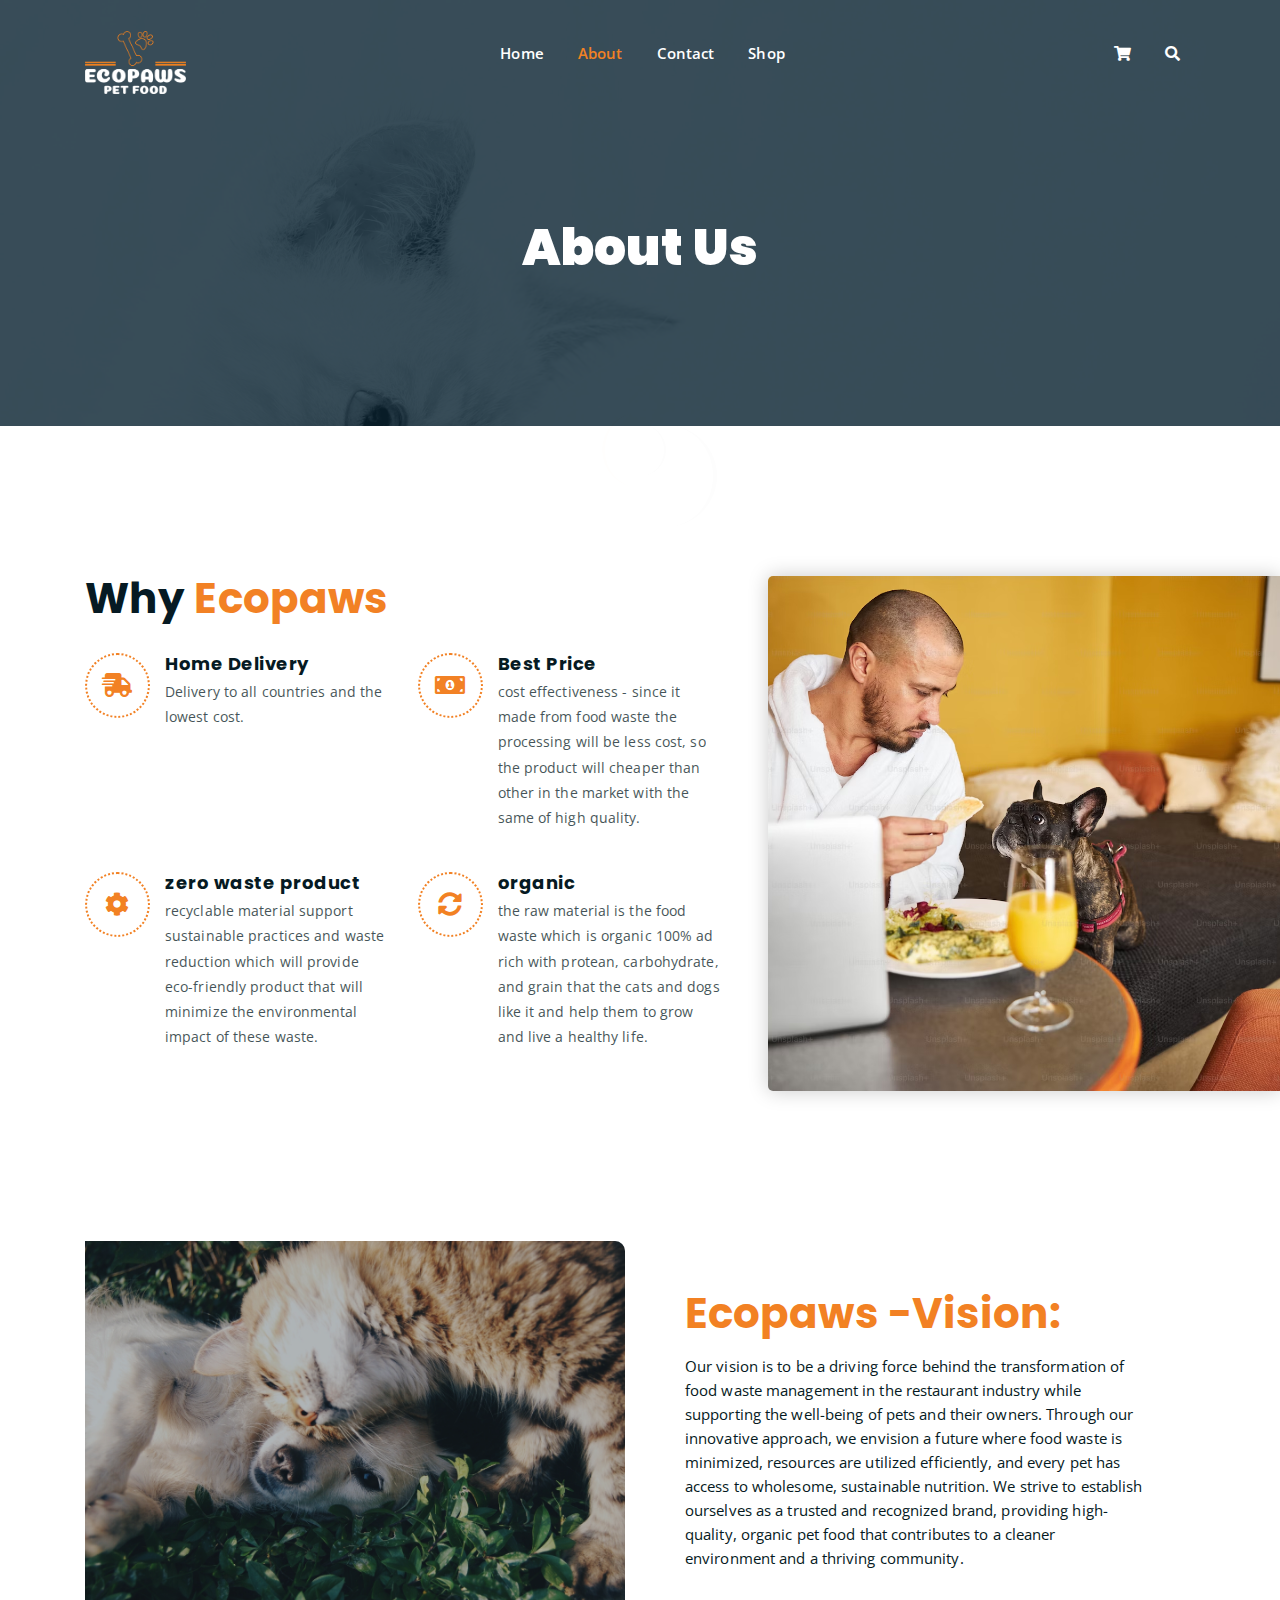
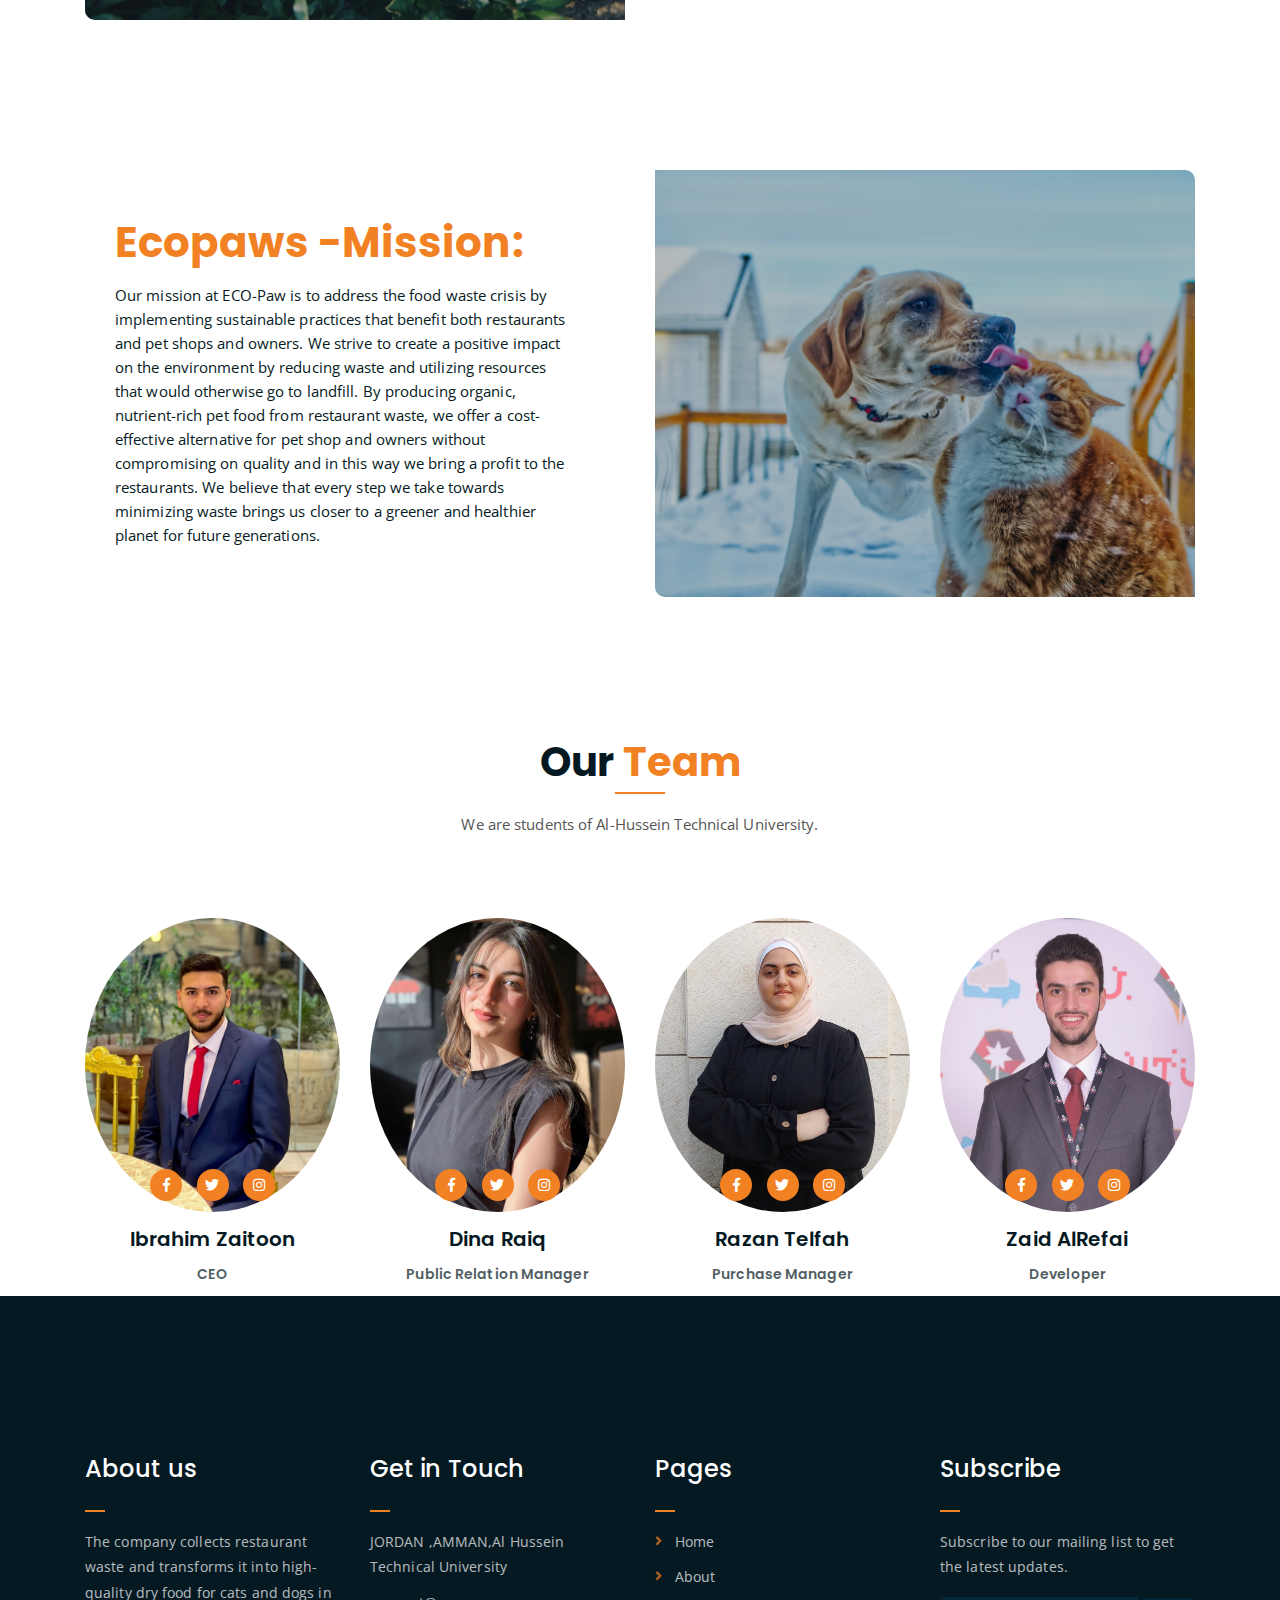
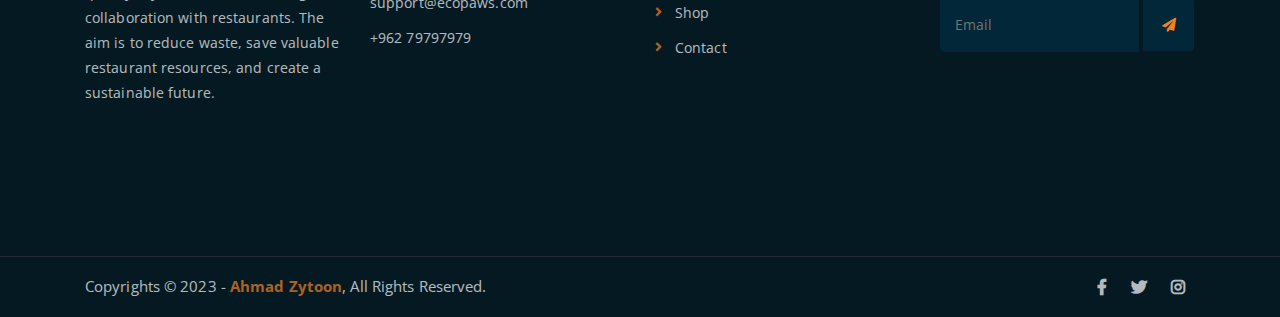
<file: about.html>
<!DOCTYPE html>
<html lang="en">
<head>
	<meta charset="UTF-8">
	<meta http-equiv="X-UA-Compatible" content="IE=edge">
	<meta name="viewport" content="width=device-width, initial-scale=1">
	 

	<!-- title -->
	<title>About</title>

	<!-- favicon -->
	<link rel="shortcut icon" type="image/png" href="assets/img/logo-no-background.png">
	<!-- google font -->
	<link href="https://fonts.googleapis.com/css?family=Open+Sans:300,400,700" rel="stylesheet">
	<link href="https://fonts.googleapis.com/css?family=Poppins:400,700&display=swap" rel="stylesheet">
	<!-- fontawesome -->
	<link rel="stylesheet" href="assets/css/all.min.css">
	<!-- bootstrap -->
	<link rel="stylesheet" href="assets/bootstrap/css/bootstrap.min.css">
	<!-- owl carousel -->
	<link rel="stylesheet" href="assets/css/owl.carousel.css">
	<!-- magnific popup -->
	<link rel="stylesheet" href="assets/css/magnific-popup.css">
	<!-- animate css -->
	<link rel="stylesheet" href="assets/css/animate.css">
	<!-- mean menu css -->
	<link rel="stylesheet" href="assets/css/meanmenu.min.css">
	<!-- main style -->
	<link rel="stylesheet" href="assets/css/main.css">
	<!-- responsive -->
	<link rel="stylesheet" href="assets/css/responsive.css">

</head>
<body>
		<!--PreLoader-->
    <div class="loader">
        <div class="loader-inner">
            <div class="circle"></div>
        </div>
    </div>
  <!--PreLoader Ends-->
	
	<!-- header -->
	<div class="top-header-area" id="sticker">
		<div class="container">
			<div class="row">
				<div class="col-lg-12 col-sm-12 text-center">
					<div class="main-menu-wrap">
						<!-- logo -->
						<div class="site-logo">
							<a href="index.html">
								<img src="assets/img/logo-no-background.png"  style="height: 63px;" alt="">
							</a>
						</div>
						<!-- logo -->

						<!-- menu start -->
						<nav class="main-menu">
							<ul>
								<li ><a href="index.html">Home</a>
								</li>
								<li class="current-list-item"><a href="about.html">About</a></li>
								
								
								<li><a href="contact.html">Contact</a></li>
								<li><a href="shop.html">Shop</a>
									<ul class="sub-menu">
										<li><a href="shop.html">Dry Cat food </a></li>
										<li><a href="shop.html">Dry Dog food </a></li>
								
									</ul>
								</li>
								<li>
									<div class="header-icons">
										<a class="shopping-cart" href="cart.html"><i class="fas fa-shopping-cart"></i></a>
										<a class="mobile-hide search-bar-icon" href="#"><i class="fas fa-search"></i></a>
									</div>
								</li>
							</ul>
						</nav>
						<a class="mobile-show search-bar-icon" href="#"><i class="fas fa-search"></i></a>
						<div class="mobile-menu"></div>
						<!-- menu end -->
					</div>
				</div>
			</div>
		</div>
	</div>
	<!-- end header -->
	
	<!-- search area -->
	<div class="search-area">
		<div class="container">
			<div class="row">
				<div class="col-lg-12">
					<span class="close-btn"><i class="fas fa-window-close"></i></span>
					<div class="search-bar">
						<div class="search-bar-tablecell">
							<h3>Search For:</h3>
							<input type="text" placeholder="Keywords">
							<button type="submit">Search <i class="fas fa-search"></i></button>
						</div>
					</div>
				</div>
			</div>
		</div>
	</div>
	<!-- end search area -->

	<!-- breadcrumb-section -->
	<div class="breadcrumb-section breadcrumb-bg2">
		<div class="container">
			<div class="row">
				<div class="col-lg-8 offset-lg-2 text-center">
					<div class="breadcrumb-text">
						<!-- <p>We sell dog and cat food made from recycled food</p> -->
						<h1>About Us</h1>
					</div>
				</div>
			</div>
		</div>
	</div>
	<!-- end breadcrumb section -->

	<!-- featured section -->
	<div class="feature-bg">
		<div class="container">
			<div class="row">
				<div class="col-lg-7">
					<div class="featured-text">
						<h2 class="pb-3">Why <span class="orange-text">Ecopaws</span></h2>
						<div class="row">
							<div class="col-lg-6 col-md-6 mb-4 mb-md-5">
								<div class="list-box d-flex">
									<div class="list-icon">
										<i class="fas fa-shipping-fast"></i>
									</div>
									<div class="content">
										<h3>Home Delivery</h3>
										<p>Delivery to all countries and the lowest cost.</p>
									</div>
								</div>
							</div>
							<div class="col-lg-6 col-md-6 mb-5 mb-md-5">
								<div class="list-box d-flex">
									<div class="list-icon">
										<i class="fas fa-money-bill-alt"></i>
									</div>
									<div class="content">
										<h3>Best Price</h3>
										<p> cost effectiveness - since it made from food waste the processing will be less cost, so the product will cheaper than other in the market with the same of high quality.</p>
									</div>
								</div>
							</div>
							<div class="col-lg-6 col-md-6 mb-5 mb-md-5">
								<div class="list-box d-flex">
									<div class="list-icon">
										<i class="fa fa-cog fa-spin fa-3x fa-fw"></i>
									</div>
									<div class="content">
										<h3>zero waste product</h3>
										<p>recyclable material support sustainable practices and waste reduction which will provide eco-friendly product that will minimize the environmental impact of these waste.</p>
									</div>
								</div>
							</div>
							<div class="col-lg-6 col-md-6">
								<div class="list-box d-flex">
									<div class="list-icon">
										<i class="fas fa-sync-alt"></i>
									</div>
									<div class="content">
										<h3>organic</h3>
										<p>the raw material is the food waste which is organic 100% ad rich with protean, carbohydrate, and grain that the cats and dogs like it and help them to grow and live a healthy life.</p>
									</div>
								</div>
							</div>
						</div>
					</div>
				</div>
			</div>
		</div>
	</div>
	<!-- end featured section -->

	<!-- advertisement section -->
	<div class="abt-section mb-150">
		<div class="container">
			<div class="row">
				<div class="col-lg-6 col-md-12">
					<div class="abt-bg">
					</div>
				</div>
				<div class="col-lg-6 col-md-12">
					<div class="abt-text">
						<!-- <p class="top-sub">Since Year 2022</p> -->
						<h2><span class="orange-text">Ecopaws -Vision:</span></h2>
						<p>Our vision is to be a driving force behind the transformation of food waste management in the restaurant industry while supporting the well-being of pets and their owners. Through our innovative approach, we envision a future where food waste is minimized, resources are utilized efficiently, and every pet has access to wholesome, sustainable nutrition. We strive to establish ourselves as a trusted and recognized brand, providing high-quality, organic pet food that contributes to a cleaner environment and a thriving community.</p>
						<!-- <p>Lorem ipsum dolor sit amet, consectetur adipisicing elit. Sapiente facilis illo repellat veritatis minus, et labore minima mollitia qui ducimus.</p> -->
			
					</div>
				</div>
			</div>
		</div>
	</div>
	<div class="abt-section mb-150">
		<div class="container">
			<div class="row">
				
				<div class="col-lg-6 col-md-12">
					<div class="abt-text">
						<h2><span class="orange-text">Ecopaws -Mission:</span></h2>
						<p>Our mission at ECO-Paw is to address the food waste crisis by implementing sustainable practices that benefit both restaurants and pet shops and owners. We strive to create a positive impact on the environment by reducing waste and utilizing resources that would otherwise go to landfill. By producing organic, nutrient-rich pet food from restaurant waste, we offer a cost-effective alternative for pet shop and owners without compromising on quality and in this way we bring a profit to the restaurants. We believe that every step we take towards minimizing waste brings us closer to a greener and healthier planet for future generations.</p>
			
					</div>
				</div>
        <div class="col-lg-6 col-md-12">
					<div class="abt-bg2">
					</div>
				</div>
			</div>
		</div>
	</div>
	<!-- end advertisement section -->


	<!-- team section -->
	<div class="mt-150">
		<div class="container">
			<div class="row">
				<div class="col-lg-8 offset-lg-2 text-center">
					<div class="section-title">
						<h3>Our <span class="orange-text">Team</span></h3>
						<p>We are students of Al-Hussein Technical University.</p>
					</div>
				</div>
			</div>
			<div class="row">
				<div class="col-lg-3 col-md-6">
					<div class="single-team-item">
						<div class="team-bg team-bg-1"></div>
						<h4>Ibrahim Zaitoon <span>CEO </span></h4>
						<ul class="social-link-team">
							<li><a href="#" target="_blank"><i class="fab fa-facebook-f"></i></a></li>
							<li><a href="#" target="_blank"><i class="fab fa-twitter"></i></a></li>
							<li><a href="#" target="_blank"><i class="fab fa-instagram"></i></a></li>
						</ul>
					</div>
				</div>
				<div class="col-lg-3 col-md-6">
					<div class="single-team-item">
						<div class="team-bg team-bg-2"></div>
						<h4>Dina Raiq <span>Public Relation Manager</span></h4>
						<ul class="social-link-team">
							<li><a href="#" target="_blank"><i class="fab fa-facebook-f"></i></a></li>
							<li><a href="#" target="_blank"><i class="fab fa-twitter"></i></a></li>
							<li><a href="#" target="_blank"><i class="fab fa-instagram"></i></a></li>
						</ul>
					</div>
				</div>
				<div class="col-lg-3 col-md-6 offset-md-3 offset-lg-0">
					<div class="single-team-item">
						<div class="team-bg team-bg-3"></div>
						<h4>Razan Telfah <span>Purchase Manager</span></h4>
						<ul class="social-link-team">
							<li><a href="#" target="_blank"><i class="fab fa-facebook-f"></i></a></li>
							<li><a href="#" target="_blank"><i class="fab fa-twitter"></i></a></li>
							<li><a href="#" target="_blank"><i class="fab fa-instagram"></i></a></li>
						</ul>
					</div>
				</div>
				<div class="col-lg-3 col-md-6 offset-md-3 offset-lg-0">
					<div class="single-team-item">
						<div class="team-bg team-bg-4"></div>
						<h4>Zaid AlRefai <span>Developer </span></h4>
						<ul class="social-link-team">
							<li><a href="#" target="_blank"><i class="fab fa-facebook-f"></i></a></li>
							<li><a href="#" target="_blank"><i class="fab fa-twitter"></i></a></li>
							<li><a href="#" target="_blank"><i class="fab fa-instagram"></i></a></li>
						</ul>
					</div>
				</div>
			</div>
		</div>
	</div>
	<!-- end team section -->





	<!-- footer -->
  <div class="footer-area">
		<div class="container">
			<div class="row">
				<div class="col-lg-3 col-md-6">
					<div class="footer-box about-widget">
						<h2 class="widget-title">About us</h2>
						<p>The company collects restaurant waste and transforms it into high-quality dry food for cats and dogs in collaboration with restaurants. The aim is to reduce waste, save valuable restaurant resources, and create a sustainable future.

            </p>
					</div>
				</div>
				<div class="col-lg-3 col-md-6">
					<div class="footer-box get-in-touch">
						<h2 class="widget-title">Get in Touch</h2>
						<ul>
							<li>JORDAN ,AMMAN,Al Hussein Technical University</li>
							<li>support@ecopaws.com</li>
							<li>+962 79797979</li>
						</ul>
					</div>
				</div>
				<div class="col-lg-3 col-md-6">
					<div class="footer-box pages">
						<h2 class="widget-title">Pages</h2>
						<ul>
							<li><a href="index.html">Home</a></li>
							<li><a href="about.html">About</a></li>
							<li><a href="services.html">Shop</a></li>
							<li><a href="contact.html">Contact</a></li>
						</ul>
					</div>
				</div>
				<div class="col-lg-3 col-md-6">
					<div class="footer-box subscribe">
						<h2 class="widget-title">Subscribe</h2>
						<p>Subscribe to our mailing list to get the latest updates.</p>
						<form action="index.html">
							<input type="email" placeholder="Email">
							<button type="submit"><i class="fas fa-paper-plane"></i></button>
						</form>
					</div>
				</div>
			</div>
		</div>
	</div>
	<!-- end footer -->
	
	<!-- copyright -->
	<div class="copyright">
		<div class="container">
			<div class="row">
				<div class="col-lg-6 col-md-12">
					<p>Copyrights &copy; 2023 - <a href="">Ahmad Zytoon</a>,  All Rights Reserved.
					</p>
				</div>
				<div class="col-lg-6 text-right col-md-12">
					<div class="social-icons">
						<ul>
							<li><a href="#" target="_blank"><i class="fab fa-facebook-f"></i></a></li>
							<li><a href="#" target="_blank"><i class="fab fa-twitter"></i></a></li>
							<li><a href="#" target="_blank"><i class="fab fa-instagram"></i></a></li>
						</ul>
					</div>
				</div>
			</div>
		</div>
	</div>
	<!-- end copyright -->
	
	<!-- jquery -->
	<script src="assets/js/jquery-1.11.3.min.js"></script>
	<!-- bootstrap -->
	<script src="assets/bootstrap/js/bootstrap.min.js"></script>
	<!-- count down -->
	<script src="assets/js/jquery.countdown.js"></script>
	<!-- isotope -->
	<script src="assets/js/jquery.isotope-3.0.6.min.js"></script>
	<!-- waypoints -->
	<script src="assets/js/waypoints.js"></script>
	<!-- owl carousel -->
	<script src="assets/js/owl.carousel.min.js"></script>
	<!-- magnific popup -->
	<script src="assets/js/jquery.magnific-popup.min.js"></script>
	<!-- mean menu -->
	<script src="assets/js/jquery.meanmenu.min.js"></script>
	<!-- sticker js -->
	<script src="assets/js/sticker.js"></script>
	<!-- main js -->
	<script src="assets/js/main.js"></script>

</body>
</html>
</file>
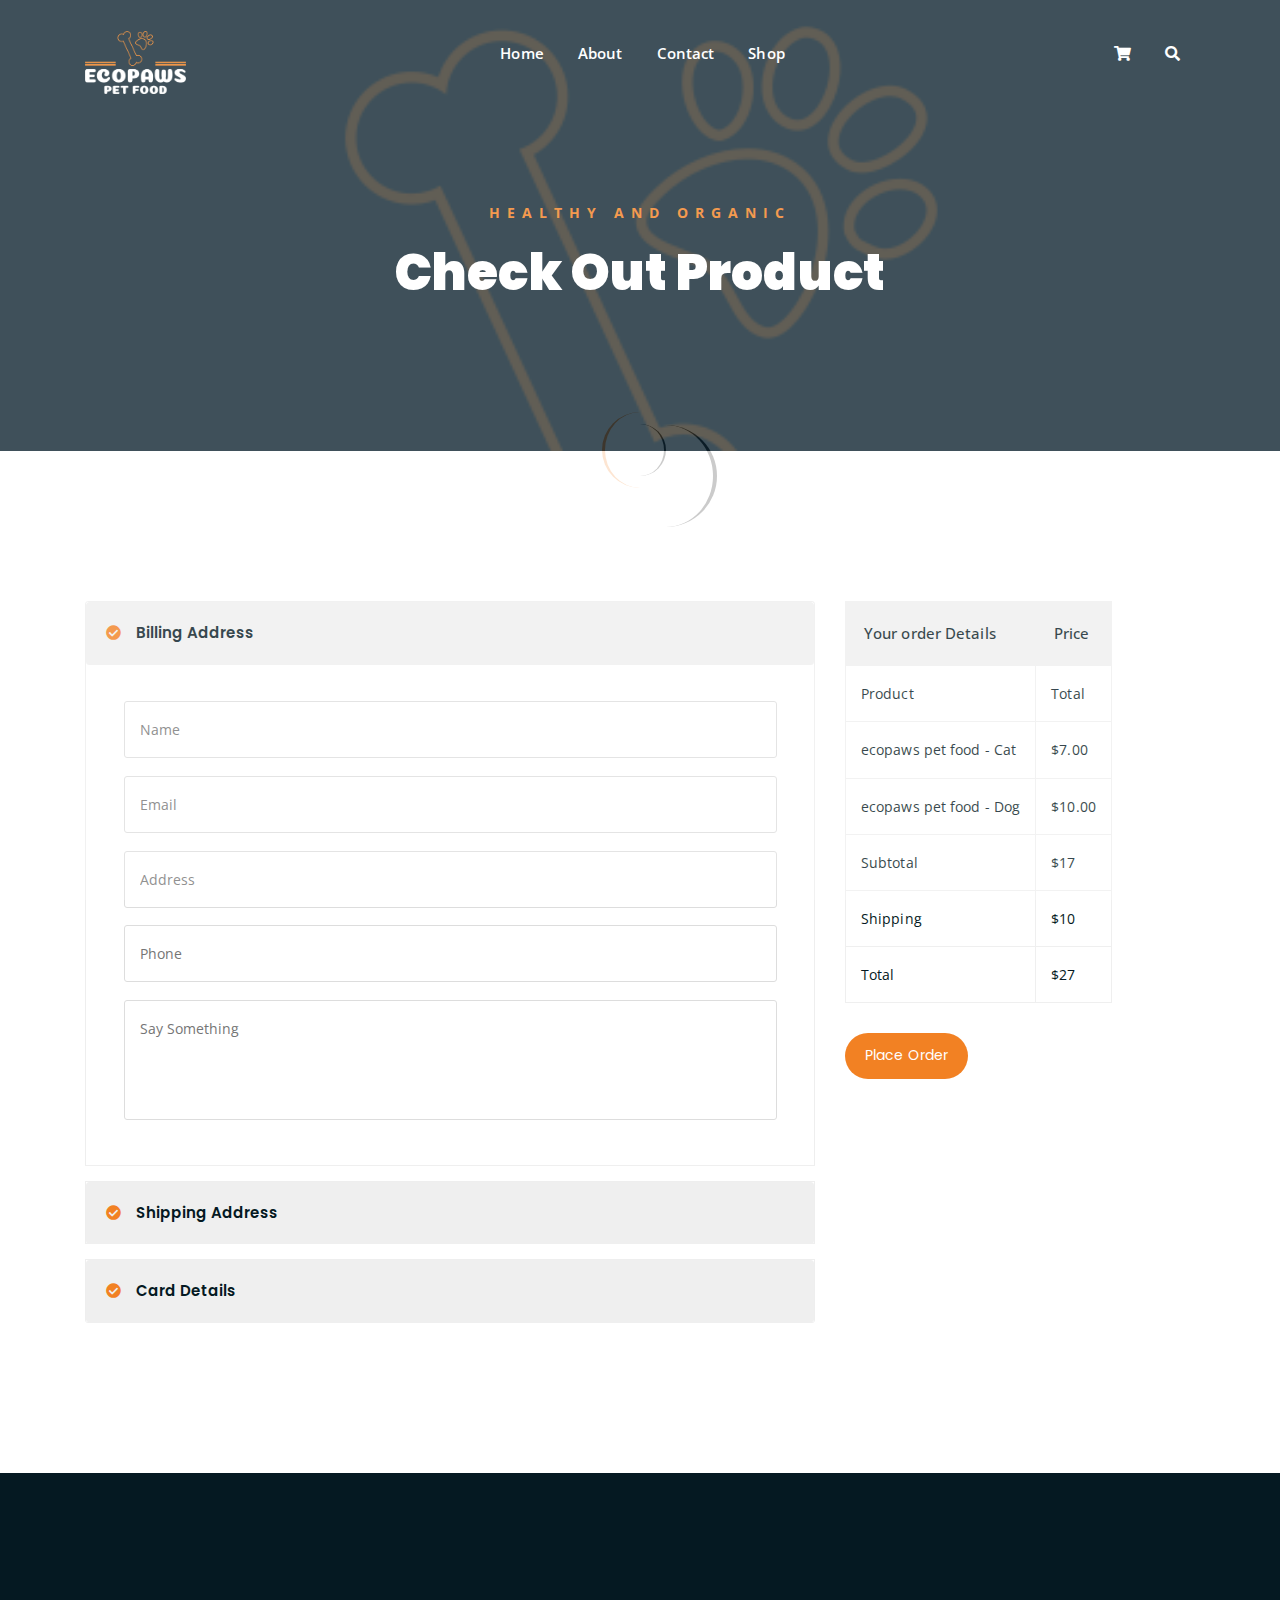
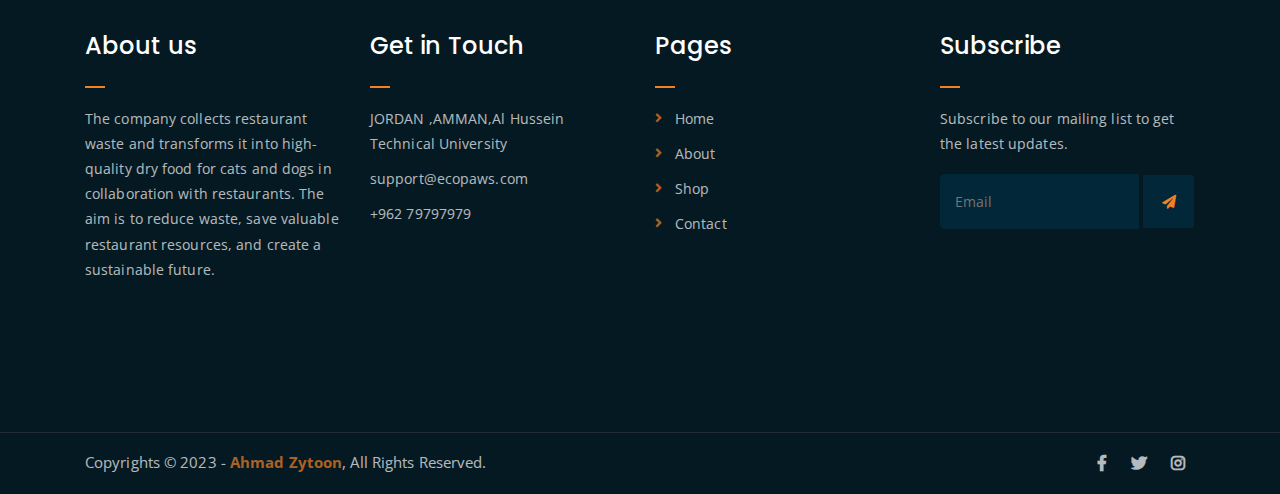
<file: checkout.html>
<!DOCTYPE html>
<html lang="en">
<head>
	<meta charset="UTF-8">
	<meta http-equiv="X-UA-Compatible" content="IE=edge">
	<meta name="viewport" content="width=device-width, initial-scale=1">
	 

	<!-- title -->
	<title>Check Out</title>

	<!-- favicon -->
	<link rel="shortcut icon" type="image/png" href="assets/img/favicon.png">
	<!-- google font -->
	<link href="https://fonts.googleapis.com/css?family=Open+Sans:300,400,700" rel="stylesheet">
	<link href="https://fonts.googleapis.com/css?family=Poppins:400,700&display=swap" rel="stylesheet">
	<!-- fontawesome -->
	<link rel="stylesheet" href="assets/css/all.min.css">
	<!-- bootstrap -->
	<link rel="stylesheet" href="assets/bootstrap/css/bootstrap.min.css">
	<!-- owl carousel -->
	<link rel="stylesheet" href="assets/css/owl.carousel.css">
	<!-- magnific popup -->
	<link rel="stylesheet" href="assets/css/magnific-popup.css">
	<!-- animate css -->
	<link rel="stylesheet" href="assets/css/animate.css">
	<!-- mean menu css -->
	<link rel="stylesheet" href="assets/css/meanmenu.min.css">
	<!-- main style -->
	<link rel="stylesheet" href="assets/css/main.css">
	<!-- responsive -->
	<link rel="stylesheet" href="assets/css/responsive.css">

</head>
<body>
	
	<!--PreLoader-->
    <div class="loader">
        <div class="loader-inner">
            <div class="circle"></div>
        </div>
    </div>
    <!--PreLoader Ends-->
	
	<!-- header -->
  <div class="top-header-area" id="sticker">
    <div class="container">
      <div class="row">
        <div class="col-lg-12 col-sm-12 text-center">
          <div class="main-menu-wrap">
            <!-- logo -->
            <div class="site-logo">
              <a href="index.html">
                <img src="assets/img/logo-no-background.png"  style="height: 63px;" alt="">
              </a>
            </div>
            <!-- logo -->
    
            <!-- menu start -->
            <nav class="main-menu">
              <ul>
                <li ><a href="index.html">Home</a>
                </li>
                <li><a href="about.html">About</a></li>
            
                
                <li><a href="contact.html">Contact</a></li>
                <li><a href="shop.html">Shop</a>
                  <ul class="sub-menu">
                    <li><a href="shop.html">Dry Cat food </a></li>
                    <li><a href="shop.html">Dry Dog food </a></li>
                    
                    <!-- <li><a href="checkout.html">Check Out</a></li>
                    <li><a href="single-product.html">Single Product</a></li>
                    <li><a href="cart.html">Cart</a></li> -->
                  </ul>
                </li>
                <li>
                  <div class="header-icons">
                    <a class="shopping-cart" href="cart.html"><i class="fas fa-shopping-cart"></i></a>
                    <a class="mobile-hide search-bar-icon" href="#"><i class="fas fa-search"></i></a>
                  </div>
                </li>
              </ul>
            </nav>
            <a class="mobile-show search-bar-icon" href="#"><i class="fas fa-search"></i></a>
            <div class="mobile-menu"></div>
            <!-- menu end -->
          </div>
        </div>
      </div>
    </div>
    </div>
	<!-- end header -->

	<!-- search area -->
	<div class="search-area">
		<div class="container">
			<div class="row">
				<div class="col-lg-12">
					<span class="close-btn"><i class="fas fa-window-close"></i></span>
					<div class="search-bar">
						<div class="search-bar-tablecell">
							<h3>Search For:</h3>
							<input type="text" placeholder="Keywords">
							<button type="submit">Search <i class="fas fa-search"></i></button>
						</div>
					</div>
				</div>
			</div>
		</div>
	</div>
	<!-- end search arewa -->
	
	<!-- breadcrumb-section -->
	<div class="breadcrumb-section breadcrumb-bg">
		<div class="container">
			<div class="row">
				<div class="col-lg-8 offset-lg-2 text-center">
					<div class="breadcrumb-text">
						<p>Healthy and organic</p>
						<h1>Check Out Product</h1>
					</div>
				</div>
			</div>
		</div>
	</div>
	<!-- end breadcrumb section -->

	<!-- check out section -->
	<div class="checkout-section mt-150 mb-150">
		<div class="container">
			<div class="row">
				<div class="col-lg-8">
					<div class="checkout-accordion-wrap">
						<div class="accordion" id="accordionExample">
						  <div class="card single-accordion">
						    <div class="card-header" id="headingOne">
						      <h5 class="mb-0">
						        <button class="btn btn-link" type="button" data-toggle="collapse" data-target="#collapseOne" aria-expanded="true" aria-controls="collapseOne">
						          Billing Address
						        </button>
						      </h5>
						    </div>

						    <div id="collapseOne" class="collapse show" aria-labelledby="headingOne" data-parent="#accordionExample">
						      <div class="card-body">
						        <div class="billing-address-form">
						        	<form action="index.html">
						        		<p><input type="text" placeholder="Name"></p>
						        		<p><input type="email" placeholder="Email"></p>
						        		<p><input type="text" placeholder="Address"></p>
						        		<p><input type="tel" placeholder="Phone"></p>
						        		<p><textarea name="bill" id="bill" cols="30" rows="10" placeholder="Say Something"></textarea></p>
						        	</form>
						        </div>
						      </div>
						    </div>
						  </div>
						  <div class="card single-accordion">
						    <div class="card-header" id="headingTwo">
						      <h5 class="mb-0">
						        <button class="btn btn-link collapsed" type="button" data-toggle="collapse" data-target="#collapseTwo" aria-expanded="false" aria-controls="collapseTwo">
						          Shipping Address
						        </button>
						      </h5>
						    </div>
						    <div id="collapseTwo" class="collapse" aria-labelledby="headingTwo" data-parent="#accordionExample">
						      <div class="card-body">
						        <div class="shipping-address-form">
						        	<p>Your shipping address form is here.</p>
						        </div>
						      </div>
						    </div>
						  </div>
						  <div class="card single-accordion">
						    <div class="card-header" id="headingThree">
						      <h5 class="mb-0">
						        <button class="btn btn-link collapsed" type="button" data-toggle="collapse" data-target="#collapseThree" aria-expanded="false" aria-controls="collapseThree">
						          Card Details
						        </button>
						      </h5>
						    </div>
						    <div id="collapseThree" class="collapse" aria-labelledby="headingThree" data-parent="#accordionExample">
						      <div class="card-body">
						        <div class="card-details">
						        	<p>Your card details goes here.</p>
						        </div>
						      </div>
						    </div>
						  </div>
						</div>

					</div>
				</div>

				<div class="col-lg-4">
					<div class="order-details-wrap">
						<table class="order-details">
							<thead>
								<tr>
									<th>Your order Details</th>
									<th>Price</th>
								</tr>
							</thead>
							<tbody class="order-details-body">
								<tr>
									<td>Product</td>
									<td>Total</td>
								</tr>
								<tr>
									<td>ecopaws pet food - Cat</td>
									<td>$7.00</td>
								</tr>
								<tr>
									<td>ecopaws pet food - Dog</td>
									<td>$10.00</td>
								</tr>
							
							</tbody>
							<tbody class="checkout-details">
								<tr>
									<td>Subtotal</td>
									<td>$17</td>
								</tr>
								<tr>
									<td>Shipping</td>
									<td>$10</td>
								</tr>
								<tr>
									<td>Total</td>
									<td>$27</td>
								</tr>
							</tbody>
						</table>
						<a href="#" class="boxed-btn">Place Order</a>
					</div>
				</div>
			</div>
		</div>
	</div>
	<!-- end check out section -->

	<!-- logo carousel -->
	<!-- <div class="logo-carousel-section">
		<div class="container">
			<div class="row">
				<div class="col-lg-12">
					<div class="logo-carousel-inner">
						<div class="single-logo-item">
							<img src="assets/img/company-logos/1.png" alt="">
						</div>
						<div class="single-logo-item">
							<img src="assets/img/company-logos/2.png" alt="">
						</div>
						<div class="single-logo-item">
							<img src="assets/img/company-logos/3.png" alt="">
						</div>
						<div class="single-logo-item">
							<img src="assets/img/company-logos/4.png" alt="">
						</div>
						<div class="single-logo-item">
							<img src="assets/img/company-logos/5.png" alt="">
						</div>
					</div>
				</div>
			</div>
		</div>
	</div> -->
	<!-- end logo carousel -->

	<!-- footer -->
  <div class="footer-area">
		<div class="container">
			<div class="row">
				<div class="col-lg-3 col-md-6">
					<div class="footer-box about-widget">
						<h2 class="widget-title">About us</h2>
						<p>The company collects restaurant waste and transforms it into high-quality dry food for cats and dogs in collaboration with restaurants. The aim is to reduce waste, save valuable restaurant resources, and create a sustainable future.

            </p>
					</div>
				</div>
				<div class="col-lg-3 col-md-6">
					<div class="footer-box get-in-touch">
						<h2 class="widget-title">Get in Touch</h2>
						<ul>
							<li>JORDAN ,AMMAN,Al Hussein Technical University</li>
							<li>support@ecopaws.com</li>
							<li>+962 79797979</li>
						</ul>
					</div>
				</div>
				<div class="col-lg-3 col-md-6">
					<div class="footer-box pages">
						<h2 class="widget-title">Pages</h2>
						<ul>
							<li><a href="index.html">Home</a></li>
							<li><a href="about.html">About</a></li>
							<li><a href="services.html">Shop</a></li>
							<li><a href="contact.html">Contact</a></li>
						</ul>
					</div>
				</div>
				<div class="col-lg-3 col-md-6">
					<div class="footer-box subscribe">
						<h2 class="widget-title">Subscribe</h2>
						<p>Subscribe to our mailing list to get the latest updates.</p>
						<form action="index.html">
							<input type="email" placeholder="Email">
							<button type="submit"><i class="fas fa-paper-plane"></i></button>
						</form>
					</div>
				</div>
			</div>
		</div>
	</div>
	<!-- end footer -->
	
	<!-- copyright -->
	<div class="copyright">
		<div class="container">
			<div class="row">
				<div class="col-lg-6 col-md-12">
					<p>Copyrights &copy; 2023 - <a href="">Ahmad Zytoon</a>,  All Rights Reserved.
					</p>
				</div>
				<div class="col-lg-6 text-right col-md-12">
					<div class="social-icons">
						<ul>
							<li><a href="#" target="_blank"><i class="fab fa-facebook-f"></i></a></li>
							<li><a href="#" target="_blank"><i class="fab fa-twitter"></i></a></li>
							<li><a href="#" target="_blank"><i class="fab fa-instagram"></i></a></li>
						</ul>
					</div>
				</div>
			</div>
		</div>
	</div>
	<!-- end copyright -->
	
	<!-- jquery -->
	<script src="assets/js/jquery-1.11.3.min.js"></script>
	<!-- bootstrap -->
	<script src="assets/bootstrap/js/bootstrap.min.js"></script>
	<!-- count down -->
	<script src="assets/js/jquery.countdown.js"></script>
	<!-- isotope -->
	<script src="assets/js/jquery.isotope-3.0.6.min.js"></script>
	<!-- waypoints -->
	<script src="assets/js/waypoints.js"></script>
	<!-- owl carousel -->
	<script src="assets/js/owl.carousel.min.js"></script>
	<!-- magnific popup -->
	<script src="assets/js/jquery.magnific-popup.min.js"></script>
	<!-- mean menu -->
	<script src="assets/js/jquery.meanmenu.min.js"></script>
	<!-- sticker js -->
	<script src="assets/js/sticker.js"></script>
	<!-- main js -->
	<script src="assets/js/main.js"></script>

</body>
</html>
</file>
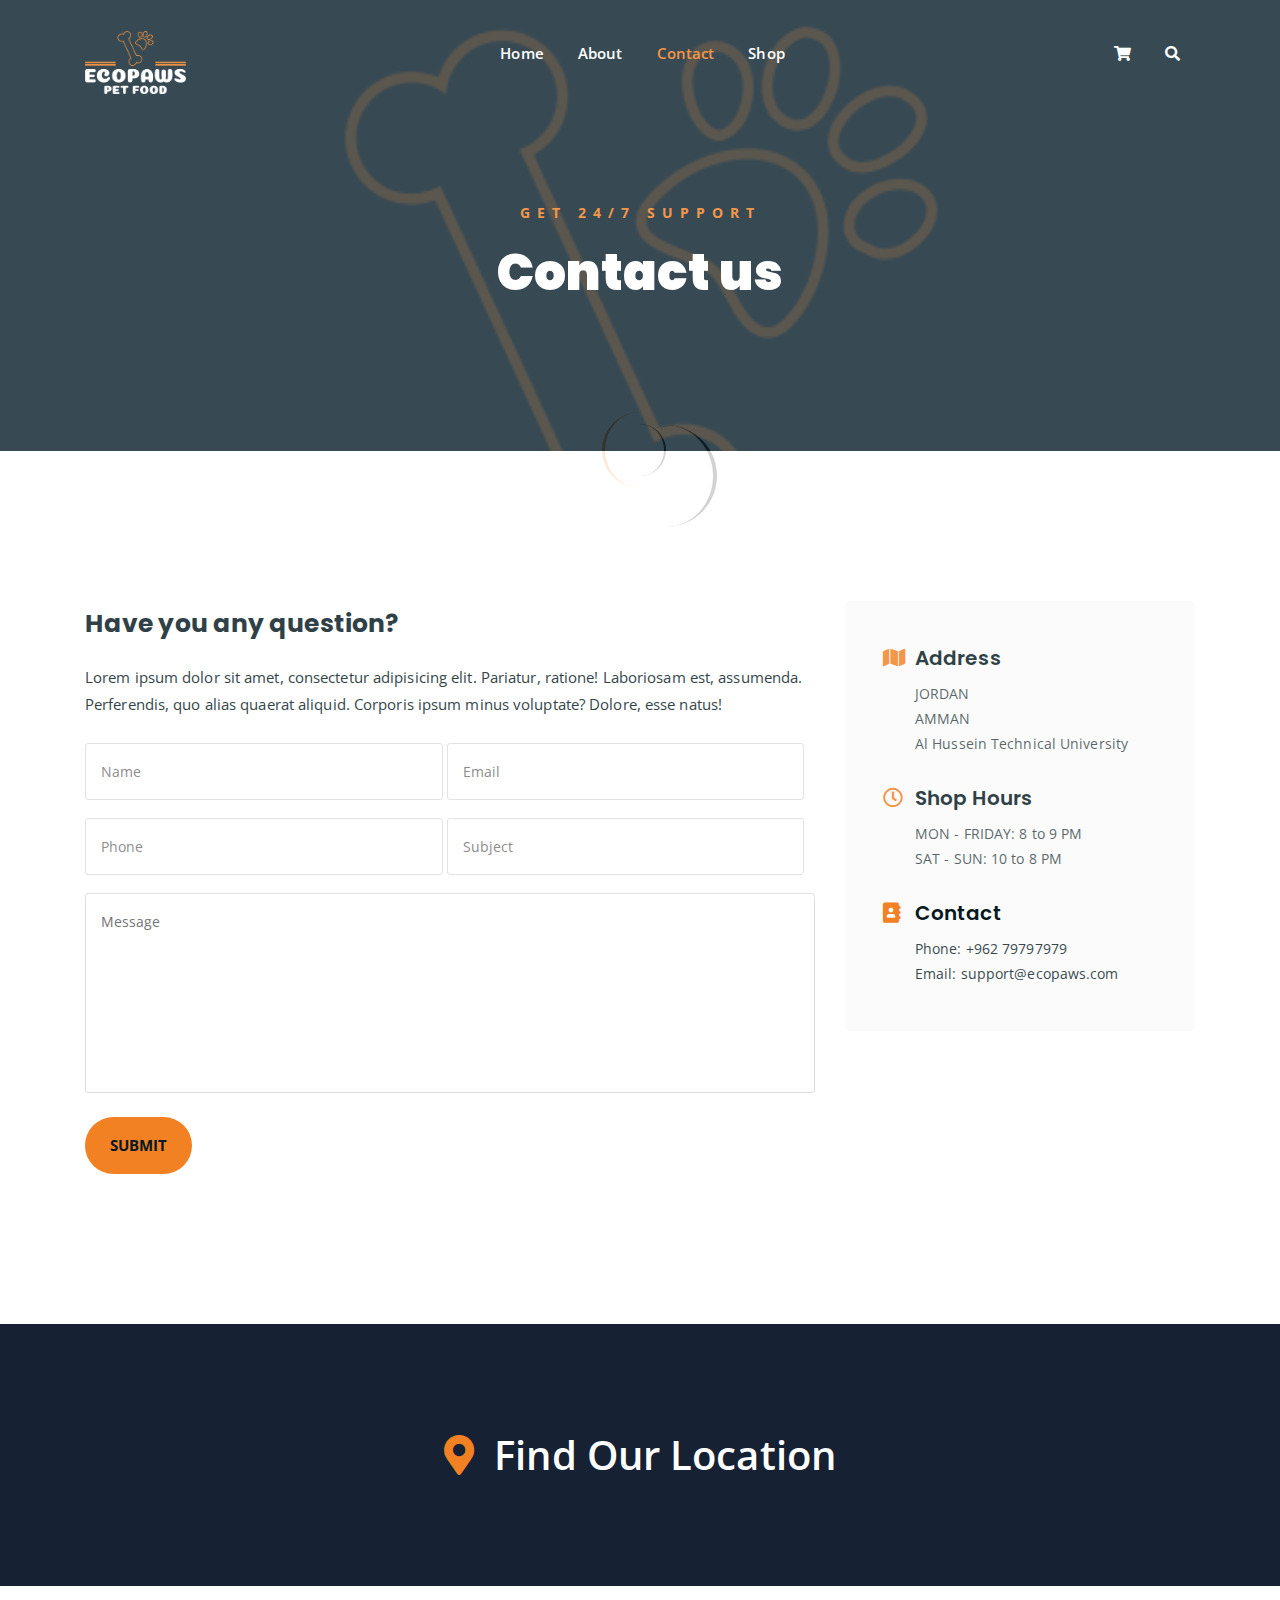
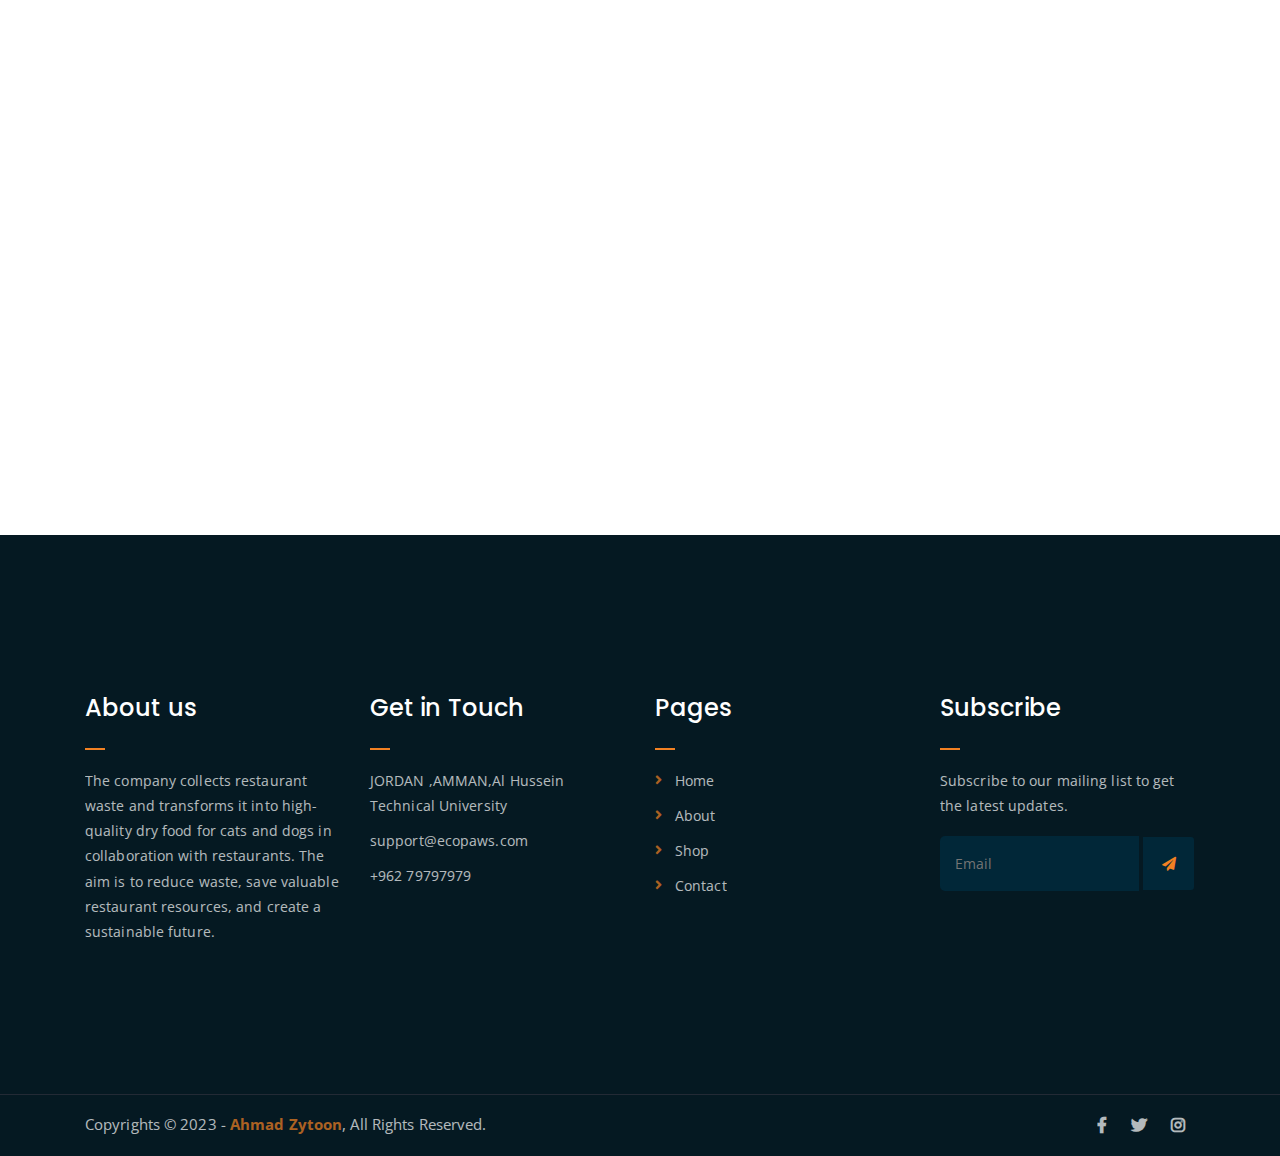
<file: contact.html>
<!DOCTYPE html>
<html lang="en">
<head>
	<meta charset="UTF-8">
	<meta http-equiv="X-UA-Compatible" content="IE=edge">
	<meta name="viewport" content="width=device-width, initial-scale=1">
	 

	<!-- title -->
	<title>Contact</title>

	<!-- favicon -->
	<link rel="shortcut icon" type="image/png" href="assets/img/favicon.png">
	<!-- google font -->
	<link href="https://fonts.googleapis.com/css?family=Open+Sans:300,400,700" rel="stylesheet">
	<link href="https://fonts.googleapis.com/css?family=Poppins:400,700&display=swap" rel="stylesheet">
	<!-- fontawesome -->
	<link rel="stylesheet" href="assets/css/all.min.css">
	<!-- bootstrap -->
	<link rel="stylesheet" href="assets/bootstrap/css/bootstrap.min.css">
	<!-- owl carousel -->
	<link rel="stylesheet" href="assets/css/owl.carousel.css">
	<!-- magnific popup -->
	<link rel="stylesheet" href="assets/css/magnific-popup.css">
	<!-- animate css -->
	<link rel="stylesheet" href="assets/css/animate.css">
	<!-- mean menu css -->
	<link rel="stylesheet" href="assets/css/meanmenu.min.css">
	<!-- main style -->
	<link rel="stylesheet" href="assets/css/main.css">
	<!-- responsive -->
	<link rel="stylesheet" href="assets/css/responsive.css">

</head>
<body>
	
	<!--PreLoader-->
  <div class="loader">
    <div class="loader-inner">
        <div class="circle"></div>
    </div>
</div>
<!--PreLoader Ends-->

<!-- header -->
<div class="top-header-area" id="sticker">
<div class="container">
  <div class="row">
    <div class="col-lg-12 col-sm-12 text-center">
      <div class="main-menu-wrap">
        <!-- logo -->
        <div class="site-logo">
          <a href="index.html">
            <img src="assets/img/logo-no-background.png"  style="height: 63px;" alt="">
          </a>
        </div>
        <!-- logo -->

        <!-- menu start -->
        <nav class="main-menu">
          <ul>
            <li ><a href="index.html">Home</a>
            </li>
            <li><a href="about.html">About</a></li>
        
            
            <li class="current-list-item"><a href="contact.html">Contact</a></li>
            <li><a href="shop.html">Shop</a>
              <ul class="sub-menu">
                <li><a href="shop.html">Dry Cat food </a></li>
                <li><a href="shop.html">Dry Dog food </a></li>
                
    
              </ul>
            </li>
            <li>
              <div class="header-icons">
                <a class="shopping-cart" href="cart.html"><i class="fas fa-shopping-cart"></i></a>
                <a class="mobile-hide search-bar-icon" href="#"><i class="fas fa-search"></i></a>
              </div>
            </li>
          </ul>
        </nav>
        <a class="mobile-show search-bar-icon" href="#"><i class="fas fa-search"></i></a>
        <div class="mobile-menu"></div>
        <!-- menu end -->
      </div>
    </div>
  </div>
</div>
</div>
<!-- end header -->

<!-- search area -->
<div class="search-area">
<div class="container">
  <div class="row">
    <div class="col-lg-12">
      <span class="close-btn"><i class="fas fa-window-close"></i></span>
      <div class="search-bar">
        <div class="search-bar-tablecell">
          <h3>Search For:</h3>
          <input type="text" placeholder="Keywords">
          <button type="submit">Search <i class="fas fa-search"></i></button>
        </div>
      </div>
    </div>
  </div>
</div>
</div>
<!-- end search area -->

	<!-- breadcrumb-section -->
	<div class="breadcrumb-section breadcrumb-bg">
		<div class="container">
			<div class="row">
				<div class="col-lg-8 offset-lg-2 text-center">
					<div class="breadcrumb-text">
						<p>Get 24/7 Support</p>
						<h1>Contact us</h1>
					</div>
				</div>
			</div>
		</div>
	</div>
	<!-- end breadcrumb section -->

	<!-- contact form -->
	<div class="contact-from-section mt-150 mb-150">
		<div class="container">
			<div class="row">
				<div class="col-lg-8 mb-5 mb-lg-0">
					<div class="form-title">
						<h2>Have you any question?</h2>
						<p>Lorem ipsum dolor sit amet, consectetur adipisicing elit. Pariatur, ratione! Laboriosam est, assumenda. Perferendis, quo alias quaerat aliquid. Corporis ipsum minus voluptate? Dolore, esse natus!</p>
					</div>
				 	<div id="form_status"></div>
					<div class="contact-form">
						<form type="POST" id="fruitkha-contact" onSubmit="return valid_datas( this );">
							<p>
								<input type="text" placeholder="Name" name="name" id="name">
								<input type="email" placeholder="Email" name="email" id="email">
							</p>
							<p>
								<input type="tel" placeholder="Phone" name="phone" id="phone">
								<input type="text" placeholder="Subject" name="subject" id="subject">
							</p>
							<p><textarea name="message" id="message" cols="30" rows="10" placeholder="Message"></textarea></p>
							<input type="hidden" name="token" value="FsWga4&@f6aw" />
							<p><input type="submit" value="Submit"></p>
						</form>
					</div>
				</div>
				<div class="col-lg-4">
					<div class="contact-form-wrap">
						<div class="contact-form-box">
							<h4><i class="fas fa-map"></i> Address</h4>
							<p>JORDAN<br> AMMAN <br> Al Hussein Technical University</p>
						</div>
						<div class="contact-form-box">
							<h4><i class="far fa-clock"></i> Shop Hours</h4>
							<p>MON - FRIDAY: 8 to 9 PM <br> SAT - SUN: 10 to 8 PM </p>
						</div>
						<div class="contact-form-box">
							<h4><i class="fas fa-address-book"></i> Contact</h4>
							<p>Phone: +962 79797979 <br> Email: support@ecopaws.com</p>
						</div>
					</div>
				</div>
			</div>
		</div>
	</div>
	<!-- end contact form -->

	<!-- find our location -->
	<div class="find-location blue-bg">
		<div class="container">
			<div class="row">
				<div class="col-lg-12 text-center">
					<p> <i class="fas fa-map-marker-alt"></i> Find Our Location</p>
				</div>
			</div>
		</div>
	</div>
	<!-- end find our location -->

	<!-- google map section -->
	<div class="embed-responsive embed-responsive-21by9">
    <iframe src="https://www.google.com/maps/embed?pb=!1m18!1m12!1m3!1d3384.5747074382607!2d35.835076125096464!3d31.972432624669736!2m3!1f0!2f0!3f0!3m2!1i1024!2i768!4f13.1!3m3!1m2!1s0x151ca17f274178b1%3A0xe04bf74531579108!2z2KzYp9mF2LnYqSDYp9mE2K3Ys9mK2YYg2KfZhNiq2YLZhtmK2Kk!5e0!3m2!1sar!2sjo!4v1684931371800!5m2!1sar!2sjo" width="600" height="450" style="border:0;" allowfullscreen="" loading="lazy" referrerpolicy="no-referrer-when-downgrade"></iframe>
	</div>
	<!-- end google map section -->

	<!-- footer -->
  <div class="footer-area">
		<div class="container">
			<div class="row">
				<div class="col-lg-3 col-md-6">
					<div class="footer-box about-widget">
						<h2 class="widget-title">About us</h2>
						<p>The company collects restaurant waste and transforms it into high-quality dry food for cats and dogs in collaboration with restaurants. The aim is to reduce waste, save valuable restaurant resources, and create a sustainable future.

            </p>
					</div>
				</div>
				<div class="col-lg-3 col-md-6">
					<div class="footer-box get-in-touch">
						<h2 class="widget-title">Get in Touch</h2>
						<ul>
							<li>JORDAN ,AMMAN,Al Hussein Technical University</li>
							<li>support@ecopaws.com</li>
							<li>+962 79797979</li>
						</ul>
					</div>
				</div>
				<div class="col-lg-3 col-md-6">
					<div class="footer-box pages">
						<h2 class="widget-title">Pages</h2>
						<ul>
							<li><a href="index.html">Home</a></li>
							<li><a href="about.html">About</a></li>
							<li><a href="services.html">Shop</a></li>
							<li><a href="contact.html">Contact</a></li>
						</ul>
					</div>
				</div>
				<div class="col-lg-3 col-md-6">
					<div class="footer-box subscribe">
						<h2 class="widget-title">Subscribe</h2>
						<p>Subscribe to our mailing list to get the latest updates.</p>
						<form action="index.html">
							<input type="email" placeholder="Email">
							<button type="submit"><i class="fas fa-paper-plane"></i></button>
						</form>
					</div>
				</div>
			</div>
		</div>
	</div>
	<!-- end footer -->
	
	<!-- copyright -->
	<div class="copyright">
		<div class="container">
			<div class="row">
				<div class="col-lg-6 col-md-12">
					<p>Copyrights &copy; 2023 - <a href="">Ahmad Zytoon</a>,  All Rights Reserved.
					</p>
				</div>
				<div class="col-lg-6 text-right col-md-12">
					<div class="social-icons">
						<ul>
							<li><a href="#" target="_blank"><i class="fab fa-facebook-f"></i></a></li>
							<li><a href="#" target="_blank"><i class="fab fa-twitter"></i></a></li>
							<li><a href="#" target="_blank"><i class="fab fa-instagram"></i></a></li>
						</ul>
					</div>
				</div>
			</div>
		</div>
	</div>
	<!-- end copyright -->
	
	<!-- jquery -->
	<script src="assets/js/jquery-1.11.3.min.js"></script>
	<!-- bootstrap -->
	<script src="assets/bootstrap/js/bootstrap.min.js"></script>
	<!-- count down -->
	<script src="assets/js/jquery.countdown.js"></script>
	<!-- isotope -->
	<script src="assets/js/jquery.isotope-3.0.6.min.js"></script>
	<!-- waypoints -->
	<script src="assets/js/waypoints.js"></script>
	<!-- owl carousel -->
	<script src="assets/js/owl.carousel.min.js"></script>
	<!-- magnific popup -->
	<script src="assets/js/jquery.magnific-popup.min.js"></script>
	<!-- mean menu -->
	<script src="assets/js/jquery.meanmenu.min.js"></script>
	<!-- sticker js -->
	<script src="assets/js/sticker.js"></script>
	<!-- form validation js -->
	<script src="assets/js/form-validate.js"></script>
	<!-- main js -->
	<script src="assets/js/main.js"></script>
	
</body>
</html>
</file>
<file: assets/css/responsive.css>
/* Medium Layout: 1280px. */
@media only screen and (min-width: 992px) {
}

@media only screen and (min-width: 992px) and (max-width: 1200px) { 
	.hero-text h1 {
	    font-size: 45px;
	}

	a.video-play-btn {
		right: 51%;
	}
	.hero-area div.hero-form {
		bottom: -20%;
	}

	.cart-buttons a:first-child {
	    margin-right: 0;
	    margin-bottom: 15px;
	}
	.contact-form form p input[type=email] {
	    margin-left: 8px;
	}
	.contact-form-box h4 i {
	    left: -20%;
	}
	.comment-template form p input[type=email] {
	    margin-left: 8px;
	}
	ul.main-menu li a {
	    padding: 15px 13px;
	}
	span.close-btn {
	    right: 0;
	}
	ul.sub-menu li a {
	    padding: 7px 10px;
	}

}
/* Tablet Layout: 768px. */
@media only screen and (min-width: 768px) and (max-width: 991px) { 
	.hero-text h1 {
	    font-size: 40px;
	}
	.footer-box {
	    margin-bottom: 40px;
	}
	.copyright p {
	    text-align: center;
	}
	.copyright .social-icons {
	    text-align: center;
	}
	.feature-bg:after {
		display: none;
	}
	.single-team-item {
	    margin-bottom: 30px;
	}
	table.cart-table {
	    margin-bottom: 50px;
	}
	.order-details-wrap {
	    margin-top: 50px;
	}
	.contact-form form p input[type=text], 
	.contact-form form p input[type=tel], 
	.contact-form form p input[type=email] {
	    width: 100%;
	}

	.contact-form form p input[type=email] {
	    margin-left: 0;
	    margin-top: 15px;
	}
	.contact-form form p input[type=tel] {
		margin-bottom: 15px;
	}

	.hero-area div.hero-form {
		width: 325px;
		top: 30%;
	}

	.comment-template form p input[type=text], 
	.comment-template form p input[type=email] {
	    width: 100%;
	}

	.comment-template form p input[type=email] {
	    margin-top: 15px;
	    margin-left: 0;
	}
	.sidebar-section {
	    margin-left: 0;
	    margin-top: 50px;
	}
	.single-product-img {
	    margin-bottom: 30px;
	}
	.single-product-img img {
	    width: 100%;
	}
	.single-project-img img {
	    width: 100%;
	}
	.site-logo a img {
	    max-width: 150px;
	}
	.site-logo {
	    text-align: center;
	    position: absolute;
	    z-index: 999;
	}
	.mean-container .mean-bar {
		z-index: 2;
	}
	.responsive-menu-wrap {
	    display: block;
	}
	.header-icons {
	    text-align: center;
	}
	.top-header-area {
	    padding: 15px 0;
	}

	.responsive-menu-wrap {
	    position: absolute;
	    top: 0;
	}

	.featured-section {
	    padding: 0;
	}

	.responsive-menu-wrap {
	    left: 50%;
	    margin-top: 10px;
	    margin-left: -57.5px;
	}
	.hero-text-tablecell {
	    padding: 0px 70px;
	}
	.hero-form .hero-text h1 {
	    font-size: 30px;
	}

	.hero-form .hero-text p.subtitle {
	    font-size: 13px;
	}

	.hero-form .hero-btns a.bordered-btn {
	    margin-left: 0;
	    margin-top: 20px;
	}

	.sticky-wrapper.is-sticky .top-header-area {
	    position: absolute!important;
	    background-color: transparent;
	}
	.featured-box {
	    padding: 30px;
	}

	.featured-section {
	    padding: 100px 0;
	}
	nav.main-menu {
	    display: none;
	}
	table.order-details {
	    width: 100%;
	}
	.contact-form-box h4 i {
	    left: -7%;
	}
	.single-product-content h3 {
	    font-size: 20px;
	    font-weight: 500;
	    line-height: 1.6;
	}

	.single-product-content {
	    margin-left: 15px;
	}
	a.mobile-hide.search-bar-icon {
	    display: none!important;
	}
	.mobile-show {
		display: block!important;
	}
	a.mobile-show.search-bar-icon {
	    position: absolute;
	    right: 60px;
	    top: 22px;
	    z-index: 999;
	    color: #fff;
	}

}

/* Mobile Layout: 320px. */
@media only screen and (max-width: 767px) {

	.site-logo img {
	    max-width: 150px;
	}

	.responsive-menu-wrap {
	    top: -35px;
	}

	span.close-btn {
		right: 35px;
	}
	.header-icons {
	    text-align: center;
	}
	.hero-text h1 {
	    font-size: 28px;
	}

	.hero-text p.subtitle {
	    font-size: 13px;
	}
	.section-title p {
	    max-width: 400px;
	}

	.section-title h3 {
	    font-size: 25px;
	}

	p.testimonial-body {
	    font-size: 15px;
	}
	.responsive-menu {
	    left: auto;
	    right: 0;
	}

	.featured-section {
	    padding: 0;
	}

	a.video-play-btn {
	    right: auto;
	    left: 50%;
	    margin-left: -45px;
	}

	.shop-banner h3 {
		font-size: 34px;
	}

	.footer-box {
	    margin-bottom: 50px;
	}

	.copyright p {
	    text-align: center;
	}

	.social-icons {
	    text-align: center;
	}

	.footer-area {
		padding: 80px 0;
	}

	.hero-text {
	    text-align: center;
	}

	.responsive-menu-wrap {
	    position: relative;
	}

	.breadcrumb-text h1 {
	    font-size: 30px;
	}

	.feature-bg:after {
	    display: none;
	}
	
	.text-block {
	    margin-bottom: 50px;
	}

	.single-team-item {
	    margin-bottom: 50px;
	}

	.team-bg {
	    height: 450px;
	}

	.total-section {
	    margin-top: 30px;
	}

	.order-details-wrap {
	    margin-top: 50px;
	}

	.contact-form form p input[type=text], 
	.contact-form form p input[type=tel], 
	.contact-form form p input[type=email] {
	    width: 100%;
	}
	.contact-form form p input[type=tel] {
		margin-bottom: 15px;
	}

	.contact-form form p input[type=email] {
	    margin-left: 0;
	    margin-top: 15px;
	}

	.find-location p {
	    font-size: 20px;
	}

	.comment-template form p input[type=email] {
	    margin-left: 0;
	    margin-top: 15px;
	}

	.comment-template form p input[type=text], 
	.comment-template form p input[type=email] {
	    width: 100%;
	}

	.sidebar-section {
	    margin-left: 0;
	    margin-top: 50px;
	}

	.single-product-content {
	    margin-left: 0;
	    margin-top: 15px;
	}

	.single-product-content h3 {
	    font-size: 20px;
	    line-height: 1.5;
	}

	.product-image {
	    padding: 60px;
	    padding-bottom: 0;
	}

	.header-icons {
	    text-align: right;
	    margin-top: 15px;
	}

	.feature-bg {
	    margin: 100px 0;
	}

	.margin-top-150p {
	    margin-top: 650px;
	}

	.display-hidden {
	    display: none;
	}

	.hero-area div.hero-form {
		right: 0;
	}

	.hero-btns a.boxed-btn {
	    display: block;
	    margin: 0 auto;
	}

	.hero-btns {
	    text-align: center;
	}

	.hero-btns a.bordered-btn {
	    margin-left: 0;
	    margin-top: 15px;
	    display: block;
	}
	.hero-area div.hero-form {
		width: auto;
	}
	.section-title p {
		max-width: 285px;
	}

	p.testimonial-body {
		max-width: 285px;
	}
	.hero-area div.hero-form {
		top: 0;
	}
	.single-media-wrap h4 {
	    font-size: 15px;
	}

	.sticky-wrapper.is-sticky .top-header-area {
	    position: absolute!important;
	    background-color: transparent;
	    padding: 25px 0;
	}
	.featured-box {
	    padding: 0 45px;
	    margin-bottom: 10px;
	}

	.featured-section {
	    padding: 100px 0;
	}
	.search-bar-tablecell input {
	    font-size: 20px;
	}
	.header-icons {
		margin-top: 0;
	}
	.site-logo {
    position: absolute;
	    z-index: 99;
	}

	.mean-container .mean-bar {
	    z-index: 2;
	}
	.section-title {
	    margin-bottom: 50px;
	}
	.service-text h3 {
	    font-size: 18px;
	}
	.featured-box h2 {
	    font-size: 23px;
	}

	.featured-box h3 {
	    font-size: 18px;
	}

	.cta-text h3 {
	    line-height: 1.6;
	}

	.news-text-box h3 {
	    font-size: 20px;
	    line-height: 1.5;
	}

	.copyright p {
	    padding-bottom: 0;
	}
	.single-service-box {
	    padding: 30px;
	}

	.service-icon-table {
	    height: 80px;
	}

	.service-icon-tablecell i {
	    font-size: 30px;
	}

	.main-menu {
	    display: none;
	}
	.error-text h1 {
	    font-size: 25px;
	}
	h2.widget-title {
	    font-size: 20px;
	}
	.cart-table-wrap {
	    width: 100%;
	    overflow-x: scroll;
	}
	table.cart-table {
		width: 690px;
	}
	.cart-buttons a:first-child {
	    margin-bottom: 15px;
	}
	.form-title h2 {
	    font-size: 20px;
	}

	.contact-form-box h4 i {
	    left: -20%;
	}
	.featured-text p {
	    line-height: 1.8;
	}
	.single-artcile-bg {
	    height: 300px;
	}

	.single-article-text h2 {
	    font-size: 20px;
	}

	.comments-list-wrap h3, .comment-template h4 {
	    font-size: 20px;
	}

	.comment-user-avater img {
	    max-width: 45px;
	}

	.comment-text-body {
	    padding-left: 60px;
	}

	.comment-text-body h4 a {
	    display: block;
	    border: none;
	    margin-left: 0;
	    margin-top: 10px;
	}

	.comment-text-body h4 {
	    font-size: 18px;
	}

	.comment-text-body p {
	    line-height: 1.8;
	}

	.single-comment-body.child {
	    margin-left: 0;
	}
	.single-product-content h3 {
	    font-size: 20px;
	    line-height: 1.5;
	}
	a.mobile-hide.search-bar-icon {
	    display: none!important;
	}
	.mobile-show {
		display: block!important;
	}
	a.mobile-show.search-bar-icon {
	    position: absolute;
	    right: 60px;
	    top: 22px;
	    z-index: 999;
	    color: #fff;
	}
}
/* Wide Mobile Layout: 480px. */
@media only screen and (min-width: 480px) and (max-width: 767px) { 
	.hero-area div.hero-form {
	    margin: 0 auto;
	    right: auto;
	    width: 380px;
	    left: 50%;
	    margin-left: -190px;
	}

	.hero-btns {
	    text-align: center;
	}

	.hero-btns a.bordered-btn {
	    margin-left: 0;
	    margin-top: 15px;
	    display: block;
	}
}
</file>
<file: assets/css/all.min.css>
.fa,.fab,.fal,.far,.fas{-moz-osx-font-smoothing:grayscale;-webkit-font-smoothing:antialiased;display:inline-block;font-style:normal;font-variant:normal;text-rendering:auto;line-height:1}.fa-lg{font-size:1.33333em;line-height:.75em;vertical-align:-.0667em}.fa-xs{font-size:.75em}.fa-sm{font-size:.875em}.fa-1x{font-size:1em}.fa-2x{font-size:2em}.fa-3x{font-size:3em}.fa-4x{font-size:4em}.fa-5x{font-size:5em}.fa-6x{font-size:6em}.fa-7x{font-size:7em}.fa-8x{font-size:8em}.fa-9x{font-size:9em}.fa-10x{font-size:10em}.fa-fw{text-align:center;width:1.25em}.fa-ul{list-style-type:none;margin-left:2.5em;padding-left:0}.fa-ul>li{position:relative}.fa-li{left:-2em;position:absolute;text-align:center;width:2em;line-height:inherit}.fa-border{border:.08em solid #eee;border-radius:.1em;padding:.2em .25em .15em}.fa-pull-left{float:left}.fa-pull-right{float:right}.fa.fa-pull-left,.fab.fa-pull-left,.fal.fa-pull-left,.far.fa-pull-left,.fas.fa-pull-left{margin-right:.3em}.fa.fa-pull-right,.fab.fa-pull-right,.fal.fa-pull-right,.far.fa-pull-right,.fas.fa-pull-right{margin-left:.3em}.fa-spin{animation:fa-spin 2s infinite linear}.fa-pulse{animation:fa-spin 1s infinite steps(8)}@keyframes fa-spin{0%{transform:rotate(0deg)}to{transform:rotate(1turn)}}.fa-rotate-90{-ms-filter:"progid:DXImageTransform.Microsoft.BasicImage(rotation=1)";transform:rotate(90deg)}.fa-rotate-180{-ms-filter:"progid:DXImageTransform.Microsoft.BasicImage(rotation=2)";transform:rotate(180deg)}.fa-rotate-270{-ms-filter:"progid:DXImageTransform.Microsoft.BasicImage(rotation=3)";transform:rotate(270deg)}.fa-flip-horizontal{-ms-filter:"progid:DXImageTransform.Microsoft.BasicImage(rotation=0, mirror=1)";transform:scaleX(-1)}.fa-flip-vertical{transform:scaleY(-1)}.fa-flip-horizontal.fa-flip-vertical,.fa-flip-vertical{-ms-filter:"progid:DXImageTransform.Microsoft.BasicImage(rotation=2, mirror=1)"}.fa-flip-horizontal.fa-flip-vertical{transform:scale(-1)}:root .fa-flip-horizontal,:root .fa-flip-vertical,:root .fa-rotate-90,:root .fa-rotate-180,:root .fa-rotate-270{filter:none}.fa-stack{display:inline-block;height:2em;line-height:2em;position:relative;vertical-align:middle;width:2.5em}.fa-stack-1x,.fa-stack-2x{left:0;position:absolute;text-align:center;width:100%}.fa-stack-1x{line-height:inherit}.fa-stack-2x{font-size:2em}.fa-inverse{color:#fff}.fa-500px:before{content:"\f26e"}.fa-accessible-icon:before{content:"\f368"}.fa-accusoft:before{content:"\f369"}.fa-acquisitions-incorporated:before{content:"\f6af"}.fa-ad:before{content:"\f641"}.fa-address-book:before{content:"\f2b9"}.fa-address-card:before{content:"\f2bb"}.fa-adjust:before{content:"\f042"}.fa-adn:before{content:"\f170"}.fa-adobe:before{content:"\f778"}.fa-adversal:before{content:"\f36a"}.fa-affiliatetheme:before{content:"\f36b"}.fa-air-freshener:before{content:"\f5d0"}.fa-algolia:before{content:"\f36c"}.fa-align-center:before{content:"\f037"}.fa-align-justify:before{content:"\f039"}.fa-align-left:before{content:"\f036"}.fa-align-right:before{content:"\f038"}.fa-alipay:before{content:"\f642"}.fa-allergies:before{content:"\f461"}.fa-amazon:before{content:"\f270"}.fa-amazon-pay:before{content:"\f42c"}.fa-ambulance:before{content:"\f0f9"}.fa-american-sign-language-interpreting:before{content:"\f2a3"}.fa-amilia:before{content:"\f36d"}.fa-anchor:before{content:"\f13d"}.fa-android:before{content:"\f17b"}.fa-angellist:before{content:"\f209"}.fa-angle-double-down:before{content:"\f103"}.fa-angle-double-left:before{content:"\f100"}.fa-angle-double-right:before{content:"\f101"}.fa-angle-double-up:before{content:"\f102"}.fa-angle-down:before{content:"\f107"}.fa-angle-left:before{content:"\f104"}.fa-angle-right:before{content:"\f105"}.fa-angle-up:before{content:"\f106"}.fa-angry:before{content:"\f556"}.fa-angrycreative:before{content:"\f36e"}.fa-angular:before{content:"\f420"}.fa-ankh:before{content:"\f644"}.fa-app-store:before{content:"\f36f"}.fa-app-store-ios:before{content:"\f370"}.fa-apper:before{content:"\f371"}.fa-apple:before{content:"\f179"}.fa-apple-alt:before{content:"\f5d1"}.fa-apple-pay:before{content:"\f415"}.fa-archive:before{content:"\f187"}.fa-archway:before{content:"\f557"}.fa-arrow-alt-circle-down:before{content:"\f358"}.fa-arrow-alt-circle-left:before{content:"\f359"}.fa-arrow-alt-circle-right:before{content:"\f35a"}.fa-arrow-alt-circle-up:before{content:"\f35b"}.fa-arrow-circle-down:before{content:"\f0ab"}.fa-arrow-circle-left:before{content:"\f0a8"}.fa-arrow-circle-right:before{content:"\f0a9"}.fa-arrow-circle-up:before{content:"\f0aa"}.fa-arrow-down:before{content:"\f063"}.fa-arrow-left:before{content:"\f060"}.fa-arrow-right:before{content:"\f061"}.fa-arrow-up:before{content:"\f062"}.fa-arrows-alt:before{content:"\f0b2"}.fa-arrows-alt-h:before{content:"\f337"}.fa-arrows-alt-v:before{content:"\f338"}.fa-artstation:before{content:"\f77a"}.fa-assistive-listening-systems:before{content:"\f2a2"}.fa-asterisk:before{content:"\f069"}.fa-asymmetrik:before{content:"\f372"}.fa-at:before{content:"\f1fa"}.fa-atlas:before{content:"\f558"}.fa-atlassian:before{content:"\f77b"}.fa-atom:before{content:"\f5d2"}.fa-audible:before{content:"\f373"}.fa-audio-description:before{content:"\f29e"}.fa-autoprefixer:before{content:"\f41c"}.fa-avianex:before{content:"\f374"}.fa-aviato:before{content:"\f421"}.fa-award:before{content:"\f559"}.fa-aws:before{content:"\f375"}.fa-baby:before{content:"\f77c"}.fa-baby-carriage:before{content:"\f77d"}.fa-backspace:before{content:"\f55a"}.fa-backward:before{content:"\f04a"}.fa-balance-scale:before{content:"\f24e"}.fa-ban:before{content:"\f05e"}.fa-band-aid:before{content:"\f462"}.fa-bandcamp:before{content:"\f2d5"}.fa-barcode:before{content:"\f02a"}.fa-bars:before{content:"\f0c9"}.fa-baseball-ball:before{content:"\f433"}.fa-basketball-ball:before{content:"\f434"}.fa-bath:before{content:"\f2cd"}.fa-battery-empty:before{content:"\f244"}.fa-battery-full:before{content:"\f240"}.fa-battery-half:before{content:"\f242"}.fa-battery-quarter:before{content:"\f243"}.fa-battery-three-quarters:before{content:"\f241"}.fa-bed:before{content:"\f236"}.fa-beer:before{content:"\f0fc"}.fa-behance:before{content:"\f1b4"}.fa-behance-square:before{content:"\f1b5"}.fa-bell:before{content:"\f0f3"}.fa-bell-slash:before{content:"\f1f6"}.fa-bezier-curve:before{content:"\f55b"}.fa-bible:before{content:"\f647"}.fa-bicycle:before{content:"\f206"}.fa-bimobject:before{content:"\f378"}.fa-binoculars:before{content:"\f1e5"}.fa-biohazard:before{content:"\f780"}.fa-birthday-cake:before{content:"\f1fd"}.fa-bitbucket:before{content:"\f171"}.fa-bitcoin:before{content:"\f379"}.fa-bity:before{content:"\f37a"}.fa-black-tie:before{content:"\f27e"}.fa-blackberry:before{content:"\f37b"}.fa-blender:before{content:"\f517"}.fa-blender-phone:before{content:"\f6b6"}.fa-blind:before{content:"\f29d"}.fa-blog:before{content:"\f781"}.fa-blogger:before{content:"\f37c"}.fa-blogger-b:before{content:"\f37d"}.fa-bluetooth:before{content:"\f293"}.fa-bluetooth-b:before{content:"\f294"}.fa-bold:before{content:"\f032"}.fa-bolt:before{content:"\f0e7"}.fa-bomb:before{content:"\f1e2"}.fa-bone:before{content:"\f5d7"}.fa-bong:before{content:"\f55c"}.fa-book:before{content:"\f02d"}.fa-book-dead:before{content:"\f6b7"}.fa-book-open:before{content:"\f518"}.fa-book-reader:before{content:"\f5da"}.fa-bookmark:before{content:"\f02e"}.fa-bowling-ball:before{content:"\f436"}.fa-box:before{content:"\f466"}.fa-box-open:before{content:"\f49e"}.fa-boxes:before{content:"\f468"}.fa-braille:before{content:"\f2a1"}.fa-brain:before{content:"\f5dc"}.fa-briefcase:before{content:"\f0b1"}.fa-briefcase-medical:before{content:"\f469"}.fa-broadcast-tower:before{content:"\f519"}.fa-broom:before{content:"\f51a"}.fa-brush:before{content:"\f55d"}.fa-btc:before{content:"\f15a"}.fa-bug:before{content:"\f188"}.fa-building:before{content:"\f1ad"}.fa-bullhorn:before{content:"\f0a1"}.fa-bullseye:before{content:"\f140"}.fa-burn:before{content:"\f46a"}.fa-buromobelexperte:before{content:"\f37f"}.fa-bus:before{content:"\f207"}.fa-bus-alt:before{content:"\f55e"}.fa-business-time:before{content:"\f64a"}.fa-buysellads:before{content:"\f20d"}.fa-calculator:before{content:"\f1ec"}.fa-calendar:before{content:"\f133"}.fa-calendar-alt:before{content:"\f073"}.fa-calendar-check:before{content:"\f274"}.fa-calendar-day:before{content:"\f783"}.fa-calendar-minus:before{content:"\f272"}.fa-calendar-plus:before{content:"\f271"}.fa-calendar-times:before{content:"\f273"}.fa-calendar-week:before{content:"\f784"}.fa-camera:before{content:"\f030"}.fa-camera-retro:before{content:"\f083"}.fa-campground:before{content:"\f6bb"}.fa-canadian-maple-leaf:before{content:"\f785"}.fa-candy-cane:before{content:"\f786"}.fa-cannabis:before{content:"\f55f"}.fa-capsules:before{content:"\f46b"}.fa-car:before{content:"\f1b9"}.fa-car-alt:before{content:"\f5de"}.fa-car-battery:before{content:"\f5df"}.fa-car-crash:before{content:"\f5e1"}.fa-car-side:before{content:"\f5e4"}.fa-caret-down:before{content:"\f0d7"}.fa-caret-left:before{content:"\f0d9"}.fa-caret-right:before{content:"\f0da"}.fa-caret-square-down:before{content:"\f150"}.fa-caret-square-left:before{content:"\f191"}.fa-caret-square-right:before{content:"\f152"}.fa-caret-square-up:before{content:"\f151"}.fa-caret-up:before{content:"\f0d8"}.fa-carrot:before{content:"\f787"}.fa-cart-arrow-down:before{content:"\f218"}.fa-cart-plus:before{content:"\f217"}.fa-cash-register:before{content:"\f788"}.fa-cat:before{content:"\f6be"}.fa-cc-amazon-pay:before{content:"\f42d"}.fa-cc-amex:before{content:"\f1f3"}.fa-cc-apple-pay:before{content:"\f416"}.fa-cc-diners-club:before{content:"\f24c"}.fa-cc-discover:before{content:"\f1f2"}.fa-cc-jcb:before{content:"\f24b"}.fa-cc-mastercard:before{content:"\f1f1"}.fa-cc-paypal:before{content:"\f1f4"}.fa-cc-stripe:before{content:"\f1f5"}.fa-cc-visa:before{content:"\f1f0"}.fa-centercode:before{content:"\f380"}.fa-centos:before{content:"\f789"}.fa-certificate:before{content:"\f0a3"}.fa-chair:before{content:"\f6c0"}.fa-chalkboard:before{content:"\f51b"}.fa-chalkboard-teacher:before{content:"\f51c"}.fa-charging-station:before{content:"\f5e7"}.fa-chart-area:before{content:"\f1fe"}.fa-chart-bar:before{content:"\f080"}.fa-chart-line:before{content:"\f201"}.fa-chart-pie:before{content:"\f200"}.fa-check:before{content:"\f00c"}.fa-check-circle:before{content:"\f058"}.fa-check-double:before{content:"\f560"}.fa-check-square:before{content:"\f14a"}.fa-chess:before{content:"\f439"}.fa-chess-bishop:before{content:"\f43a"}.fa-chess-board:before{content:"\f43c"}.fa-chess-king:before{content:"\f43f"}.fa-chess-knight:before{content:"\f441"}.fa-chess-pawn:before{content:"\f443"}.fa-chess-queen:before{content:"\f445"}.fa-chess-rook:before{content:"\f447"}.fa-chevron-circle-down:before{content:"\f13a"}.fa-chevron-circle-left:before{content:"\f137"}.fa-chevron-circle-right:before{content:"\f138"}.fa-chevron-circle-up:before{content:"\f139"}.fa-chevron-down:before{content:"\f078"}.fa-chevron-left:before{content:"\f053"}.fa-chevron-right:before{content:"\f054"}.fa-chevron-up:before{content:"\f077"}.fa-child:before{content:"\f1ae"}.fa-chrome:before{content:"\f268"}.fa-church:before{content:"\f51d"}.fa-circle:before{content:"\f111"}.fa-circle-notch:before{content:"\f1ce"}.fa-city:before{content:"\f64f"}.fa-clipboard:before{content:"\f328"}.fa-clipboard-check:before{content:"\f46c"}.fa-clipboard-list:before{content:"\f46d"}.fa-clock:before{content:"\f017"}.fa-clone:before{content:"\f24d"}.fa-closed-captioning:before{content:"\f20a"}.fa-cloud:before{content:"\f0c2"}.fa-cloud-download-alt:before{content:"\f381"}.fa-cloud-meatball:before{content:"\f73b"}.fa-cloud-moon:before{content:"\f6c3"}.fa-cloud-moon-rain:before{content:"\f73c"}.fa-cloud-rain:before{content:"\f73d"}.fa-cloud-showers-heavy:before{content:"\f740"}.fa-cloud-sun:before{content:"\f6c4"}.fa-cloud-sun-rain:before{content:"\f743"}.fa-cloud-upload-alt:before{content:"\f382"}.fa-cloudscale:before{content:"\f383"}.fa-cloudsmith:before{content:"\f384"}.fa-cloudversify:before{content:"\f385"}.fa-cocktail:before{content:"\f561"}.fa-code:before{content:"\f121"}.fa-code-branch:before{content:"\f126"}.fa-codepen:before{content:"\f1cb"}.fa-codiepie:before{content:"\f284"}.fa-coffee:before{content:"\f0f4"}.fa-cog:before{content:"\f013"}.fa-cogs:before{content:"\f085"}.fa-coins:before{content:"\f51e"}.fa-columns:before{content:"\f0db"}.fa-comment:before{content:"\f075"}.fa-comment-alt:before{content:"\f27a"}.fa-comment-dollar:before{content:"\f651"}.fa-comment-dots:before{content:"\f4ad"}.fa-comment-slash:before{content:"\f4b3"}.fa-comments:before{content:"\f086"}.fa-comments-dollar:before{content:"\f653"}.fa-compact-disc:before{content:"\f51f"}.fa-compass:before{content:"\f14e"}.fa-compress:before{content:"\f066"}.fa-compress-arrows-alt:before{content:"\f78c"}.fa-concierge-bell:before{content:"\f562"}.fa-confluence:before{content:"\f78d"}.fa-connectdevelop:before{content:"\f20e"}.fa-contao:before{content:"\f26d"}.fa-cookie:before{content:"\f563"}.fa-cookie-bite:before{content:"\f564"}.fa-copy:before{content:"\f0c5"}.fa-copyright:before{content:"\f1f9"}.fa-couch:before{content:"\f4b8"}.fa-cpanel:before{content:"\f388"}.fa-creative-commons:before{content:"\f25e"}.fa-creative-commons-by:before{content:"\f4e7"}.fa-creative-commons-nc:before{content:"\f4e8"}.fa-creative-commons-nc-eu:before{content:"\f4e9"}.fa-creative-commons-nc-jp:before{content:"\f4ea"}.fa-creative-commons-nd:before{content:"\f4eb"}.fa-creative-commons-pd:before{content:"\f4ec"}.fa-creative-commons-pd-alt:before{content:"\f4ed"}.fa-creative-commons-remix:before{content:"\f4ee"}.fa-creative-commons-sa:before{content:"\f4ef"}.fa-creative-commons-sampling:before{content:"\f4f0"}.fa-creative-commons-sampling-plus:before{content:"\f4f1"}.fa-creative-commons-share:before{content:"\f4f2"}.fa-creative-commons-zero:before{content:"\f4f3"}.fa-credit-card:before{content:"\f09d"}.fa-critical-role:before{content:"\f6c9"}.fa-crop:before{content:"\f125"}.fa-crop-alt:before{content:"\f565"}.fa-cross:before{content:"\f654"}.fa-crosshairs:before{content:"\f05b"}.fa-crow:before{content:"\f520"}.fa-crown:before{content:"\f521"}.fa-css3:before{content:"\f13c"}.fa-css3-alt:before{content:"\f38b"}.fa-cube:before{content:"\f1b2"}.fa-cubes:before{content:"\f1b3"}.fa-cut:before{content:"\f0c4"}.fa-cuttlefish:before{content:"\f38c"}.fa-d-and-d:before{content:"\f38d"}.fa-d-and-d-beyond:before{content:"\f6ca"}.fa-dashcube:before{content:"\f210"}.fa-database:before{content:"\f1c0"}.fa-deaf:before{content:"\f2a4"}.fa-delicious:before{content:"\f1a5"}.fa-democrat:before{content:"\f747"}.fa-deploydog:before{content:"\f38e"}.fa-deskpro:before{content:"\f38f"}.fa-desktop:before{content:"\f108"}.fa-dev:before{content:"\f6cc"}.fa-deviantart:before{content:"\f1bd"}.fa-dharmachakra:before{content:"\f655"}.fa-dhl:before{content:"\f790"}.fa-diagnoses:before{content:"\f470"}.fa-diaspora:before{content:"\f791"}.fa-dice:before{content:"\f522"}.fa-dice-d20:before{content:"\f6cf"}.fa-dice-d6:before{content:"\f6d1"}.fa-dice-five:before{content:"\f523"}.fa-dice-four:before{content:"\f524"}.fa-dice-one:before{content:"\f525"}.fa-dice-six:before{content:"\f526"}.fa-dice-three:before{content:"\f527"}.fa-dice-two:before{content:"\f528"}.fa-digg:before{content:"\f1a6"}.fa-digital-ocean:before{content:"\f391"}.fa-digital-tachograph:before{content:"\f566"}.fa-directions:before{content:"\f5eb"}.fa-discord:before{content:"\f392"}.fa-discourse:before{content:"\f393"}.fa-divide:before{content:"\f529"}.fa-dizzy:before{content:"\f567"}.fa-dna:before{content:"\f471"}.fa-dochub:before{content:"\f394"}.fa-docker:before{content:"\f395"}.fa-dog:before{content:"\f6d3"}.fa-dollar-sign:before{content:"\f155"}.fa-dolly:before{content:"\f472"}.fa-dolly-flatbed:before{content:"\f474"}.fa-donate:before{content:"\f4b9"}.fa-door-closed:before{content:"\f52a"}.fa-door-open:before{content:"\f52b"}.fa-dot-circle:before{content:"\f192"}.fa-dove:before{content:"\f4ba"}.fa-download:before{content:"\f019"}.fa-draft2digital:before{content:"\f396"}.fa-drafting-compass:before{content:"\f568"}.fa-dragon:before{content:"\f6d5"}.fa-draw-polygon:before{content:"\f5ee"}.fa-dribbble:before{content:"\f17d"}.fa-dribbble-square:before{content:"\f397"}.fa-dropbox:before{content:"\f16b"}.fa-drum:before{content:"\f569"}.fa-drum-steelpan:before{content:"\f56a"}.fa-drumstick-bite:before{content:"\f6d7"}.fa-drupal:before{content:"\f1a9"}.fa-dumbbell:before{content:"\f44b"}.fa-dumpster:before{content:"\f793"}.fa-dumpster-fire:before{content:"\f794"}.fa-dungeon:before{content:"\f6d9"}.fa-dyalog:before{content:"\f399"}.fa-earlybirds:before{content:"\f39a"}.fa-ebay:before{content:"\f4f4"}.fa-edge:before{content:"\f282"}.fa-edit:before{content:"\f044"}.fa-eject:before{content:"\f052"}.fa-elementor:before{content:"\f430"}.fa-ellipsis-h:before{content:"\f141"}.fa-ellipsis-v:before{content:"\f142"}.fa-ello:before{content:"\f5f1"}.fa-ember:before{content:"\f423"}.fa-empire:before{content:"\f1d1"}.fa-envelope:before{content:"\f0e0"}.fa-envelope-open:before{content:"\f2b6"}.fa-envelope-open-text:before{content:"\f658"}.fa-envelope-square:before{content:"\f199"}.fa-envira:before{content:"\f299"}.fa-equals:before{content:"\f52c"}.fa-eraser:before{content:"\f12d"}.fa-erlang:before{content:"\f39d"}.fa-ethereum:before{content:"\f42e"}.fa-ethernet:before{content:"\f796"}.fa-etsy:before{content:"\f2d7"}.fa-euro-sign:before{content:"\f153"}.fa-exchange-alt:before{content:"\f362"}.fa-exclamation:before{content:"\f12a"}.fa-exclamation-circle:before{content:"\f06a"}.fa-exclamation-triangle:before{content:"\f071"}.fa-expand:before{content:"\f065"}.fa-expand-arrows-alt:before{content:"\f31e"}.fa-expeditedssl:before{content:"\f23e"}.fa-external-link-alt:before{content:"\f35d"}.fa-external-link-square-alt:before{content:"\f360"}.fa-eye:before{content:"\f06e"}.fa-eye-dropper:before{content:"\f1fb"}.fa-eye-slash:before{content:"\f070"}.fa-facebook:before{content:"\f09a"}.fa-facebook-f:before{content:"\f39e"}.fa-facebook-messenger:before{content:"\f39f"}.fa-facebook-square:before{content:"\f082"}.fa-fantasy-flight-games:before{content:"\f6dc"}.fa-fast-backward:before{content:"\f049"}.fa-fast-forward:before{content:"\f050"}.fa-fax:before{content:"\f1ac"}.fa-feather:before{content:"\f52d"}.fa-feather-alt:before{content:"\f56b"}.fa-fedex:before{content:"\f797"}.fa-fedora:before{content:"\f798"}.fa-female:before{content:"\f182"}.fa-fighter-jet:before{content:"\f0fb"}.fa-figma:before{content:"\f799"}.fa-file:before{content:"\f15b"}.fa-file-alt:before{content:"\f15c"}.fa-file-archive:before{content:"\f1c6"}.fa-file-audio:before{content:"\f1c7"}.fa-file-code:before{content:"\f1c9"}.fa-file-contract:before{content:"\f56c"}.fa-file-csv:before{content:"\f6dd"}.fa-file-download:before{content:"\f56d"}.fa-file-excel:before{content:"\f1c3"}.fa-file-export:before{content:"\f56e"}.fa-file-image:before{content:"\f1c5"}.fa-file-import:before{content:"\f56f"}.fa-file-invoice:before{content:"\f570"}.fa-file-invoice-dollar:before{content:"\f571"}.fa-file-medical:before{content:"\f477"}.fa-file-medical-alt:before{content:"\f478"}.fa-file-pdf:before{content:"\f1c1"}.fa-file-powerpoint:before{content:"\f1c4"}.fa-file-prescription:before{content:"\f572"}.fa-file-signature:before{content:"\f573"}.fa-file-upload:before{content:"\f574"}.fa-file-video:before{content:"\f1c8"}.fa-file-word:before{content:"\f1c2"}.fa-fill:before{content:"\f575"}.fa-fill-drip:before{content:"\f576"}.fa-film:before{content:"\f008"}.fa-filter:before{content:"\f0b0"}.fa-fingerprint:before{content:"\f577"}.fa-fire:before{content:"\f06d"}.fa-fire-alt:before{content:"\f7e4"}.fa-fire-extinguisher:before{content:"\f134"}.fa-firefox:before{content:"\f269"}.fa-first-aid:before{content:"\f479"}.fa-first-order:before{content:"\f2b0"}.fa-first-order-alt:before{content:"\f50a"}.fa-firstdraft:before{content:"\f3a1"}.fa-fish:before{content:"\f578"}.fa-fist-raised:before{content:"\f6de"}.fa-flag:before{content:"\f024"}.fa-flag-checkered:before{content:"\f11e"}.fa-flag-usa:before{content:"\f74d"}.fa-flask:before{content:"\f0c3"}.fa-flickr:before{content:"\f16e"}.fa-flipboard:before{content:"\f44d"}.fa-flushed:before{content:"\f579"}.fa-fly:before{content:"\f417"}.fa-folder:before{content:"\f07b"}.fa-folder-minus:before{content:"\f65d"}.fa-folder-open:before{content:"\f07c"}.fa-folder-plus:before{content:"\f65e"}.fa-font:before{content:"\f031"}.fa-font-awesome:before{content:"\f2b4"}.fa-font-awesome-alt:before{content:"\f35c"}.fa-font-awesome-flag:before{content:"\f425"}.fa-font-awesome-logo-full:before{content:"\f4e6"}.fa-fonticons:before{content:"\f280"}.fa-fonticons-fi:before{content:"\f3a2"}.fa-football-ball:before{content:"\f44e"}.fa-fort-awesome:before{content:"\f286"}.fa-fort-awesome-alt:before{content:"\f3a3"}.fa-forumbee:before{content:"\f211"}.fa-forward:before{content:"\f04e"}.fa-foursquare:before{content:"\f180"}.fa-free-code-camp:before{content:"\f2c5"}.fa-freebsd:before{content:"\f3a4"}.fa-frog:before{content:"\f52e"}.fa-frown:before{content:"\f119"}.fa-frown-open:before{content:"\f57a"}.fa-fulcrum:before{content:"\f50b"}.fa-funnel-dollar:before{content:"\f662"}.fa-futbol:before{content:"\f1e3"}.fa-galactic-republic:before{content:"\f50c"}.fa-galactic-senate:before{content:"\f50d"}.fa-gamepad:before{content:"\f11b"}.fa-gas-pump:before{content:"\f52f"}.fa-gavel:before{content:"\f0e3"}.fa-gem:before{content:"\f3a5"}.fa-genderless:before{content:"\f22d"}.fa-get-pocket:before{content:"\f265"}.fa-gg:before{content:"\f260"}.fa-gg-circle:before{content:"\f261"}.fa-ghost:before{content:"\f6e2"}.fa-gift:before{content:"\f06b"}.fa-gifts:before{content:"\f79c"}.fa-git:before{content:"\f1d3"}.fa-git-square:before{content:"\f1d2"}.fa-github:before{content:"\f09b"}.fa-github-alt:before{content:"\f113"}.fa-github-square:before{content:"\f092"}.fa-gitkraken:before{content:"\f3a6"}.fa-gitlab:before{content:"\f296"}.fa-gitter:before{content:"\f426"}.fa-glass-cheers:before{content:"\f79f"}.fa-glass-martini:before{content:"\f000"}.fa-glass-martini-alt:before{content:"\f57b"}.fa-glass-whiskey:before{content:"\f7a0"}.fa-glasses:before{content:"\f530"}.fa-glide:before{content:"\f2a5"}.fa-glide-g:before{content:"\f2a6"}.fa-globe:before{content:"\f0ac"}.fa-globe-africa:before{content:"\f57c"}.fa-globe-americas:before{content:"\f57d"}.fa-globe-asia:before{content:"\f57e"}.fa-globe-europe:before{content:"\f7a2"}.fa-gofore:before{content:"\f3a7"}.fa-golf-ball:before{content:"\f450"}.fa-goodreads:before{content:"\f3a8"}.fa-goodreads-g:before{content:"\f3a9"}.fa-google:before{content:"\f1a0"}.fa-google-drive:before{content:"\f3aa"}.fa-google-play:before{content:"\f3ab"}.fa-google-plus:before{content:"\f2b3"}.fa-google-plus-g:before{content:"\f0d5"}.fa-google-plus-square:before{content:"\f0d4"}.fa-google-wallet:before{content:"\f1ee"}.fa-gopuram:before{content:"\f664"}.fa-graduation-cap:before{content:"\f19d"}.fa-gratipay:before{content:"\f184"}.fa-grav:before{content:"\f2d6"}.fa-greater-than:before{content:"\f531"}.fa-greater-than-equal:before{content:"\f532"}.fa-grimace:before{content:"\f57f"}.fa-grin:before{content:"\f580"}.fa-grin-alt:before{content:"\f581"}.fa-grin-beam:before{content:"\f582"}.fa-grin-beam-sweat:before{content:"\f583"}.fa-grin-hearts:before{content:"\f584"}.fa-grin-squint:before{content:"\f585"}.fa-grin-squint-tears:before{content:"\f586"}.fa-grin-stars:before{content:"\f587"}.fa-grin-tears:before{content:"\f588"}.fa-grin-tongue:before{content:"\f589"}.fa-grin-tongue-squint:before{content:"\f58a"}.fa-grin-tongue-wink:before{content:"\f58b"}.fa-grin-wink:before{content:"\f58c"}.fa-grip-horizontal:before{content:"\f58d"}.fa-grip-lines:before{content:"\f7a4"}.fa-grip-lines-vertical:before{content:"\f7a5"}.fa-grip-vertical:before{content:"\f58e"}.fa-gripfire:before{content:"\f3ac"}.fa-grunt:before{content:"\f3ad"}.fa-guitar:before{content:"\f7a6"}.fa-gulp:before{content:"\f3ae"}.fa-h-square:before{content:"\f0fd"}.fa-hacker-news:before{content:"\f1d4"}.fa-hacker-news-square:before{content:"\f3af"}.fa-hackerrank:before{content:"\f5f7"}.fa-hammer:before{content:"\f6e3"}.fa-hamsa:before{content:"\f665"}.fa-hand-holding:before{content:"\f4bd"}.fa-hand-holding-heart:before{content:"\f4be"}.fa-hand-holding-usd:before{content:"\f4c0"}.fa-hand-lizard:before{content:"\f258"}.fa-hand-paper:before{content:"\f256"}.fa-hand-peace:before{content:"\f25b"}.fa-hand-point-down:before{content:"\f0a7"}.fa-hand-point-left:before{content:"\f0a5"}.fa-hand-point-right:before{content:"\f0a4"}.fa-hand-point-up:before{content:"\f0a6"}.fa-hand-pointer:before{content:"\f25a"}.fa-hand-rock:before{content:"\f255"}.fa-hand-scissors:before{content:"\f257"}.fa-hand-spock:before{content:"\f259"}.fa-hands:before{content:"\f4c2"}.fa-hands-helping:before{content:"\f4c4"}.fa-handshake:before{content:"\f2b5"}.fa-hanukiah:before{content:"\f6e6"}.fa-hashtag:before{content:"\f292"}.fa-hat-wizard:before{content:"\f6e8"}.fa-haykal:before{content:"\f666"}.fa-hdd:before{content:"\f0a0"}.fa-heading:before{content:"\f1dc"}.fa-headphones:before{content:"\f025"}.fa-headphones-alt:before{content:"\f58f"}.fa-headset:before{content:"\f590"}.fa-heart:before{content:"\f004"}.fa-heart-broken:before{content:"\f7a9"}.fa-heartbeat:before{content:"\f21e"}.fa-helicopter:before{content:"\f533"}.fa-highlighter:before{content:"\f591"}.fa-hiking:before{content:"\f6ec"}.fa-hippo:before{content:"\f6ed"}.fa-hips:before{content:"\f452"}.fa-hire-a-helper:before{content:"\f3b0"}.fa-history:before{content:"\f1da"}.fa-hockey-puck:before{content:"\f453"}.fa-holly-berry:before{content:"\f7aa"}.fa-home:before{content:"\f015"}.fa-hooli:before{content:"\f427"}.fa-hornbill:before{content:"\f592"}.fa-horse:before{content:"\f6f0"}.fa-horse-head:before{content:"\f7ab"}.fa-hospital:before{content:"\f0f8"}.fa-hospital-alt:before{content:"\f47d"}.fa-hospital-symbol:before{content:"\f47e"}.fa-hot-tub:before{content:"\f593"}.fa-hotel:before{content:"\f594"}.fa-hotjar:before{content:"\f3b1"}.fa-hourglass:before{content:"\f254"}.fa-hourglass-end:before{content:"\f253"}.fa-hourglass-half:before{content:"\f252"}.fa-hourglass-start:before{content:"\f251"}.fa-house-damage:before{content:"\f6f1"}.fa-houzz:before{content:"\f27c"}.fa-hryvnia:before{content:"\f6f2"}.fa-html5:before{content:"\f13b"}.fa-hubspot:before{content:"\f3b2"}.fa-i-cursor:before{content:"\f246"}.fa-icicles:before{content:"\f7ad"}.fa-id-badge:before{content:"\f2c1"}.fa-id-card:before{content:"\f2c2"}.fa-id-card-alt:before{content:"\f47f"}.fa-igloo:before{content:"\f7ae"}.fa-image:before{content:"\f03e"}.fa-images:before{content:"\f302"}.fa-imdb:before{content:"\f2d8"}.fa-inbox:before{content:"\f01c"}.fa-indent:before{content:"\f03c"}.fa-industry:before{content:"\f275"}.fa-infinity:before{content:"\f534"}.fa-info:before{content:"\f129"}.fa-info-circle:before{content:"\f05a"}.fa-instagram:before{content:"\f16d"}.fa-intercom:before{content:"\f7af"}.fa-internet-explorer:before{content:"\f26b"}.fa-invision:before{content:"\f7b0"}.fa-ioxhost:before{content:"\f208"}.fa-italic:before{content:"\f033"}.fa-itunes:before{content:"\f3b4"}.fa-itunes-note:before{content:"\f3b5"}.fa-java:before{content:"\f4e4"}.fa-jedi:before{content:"\f669"}.fa-jedi-order:before{content:"\f50e"}.fa-jenkins:before{content:"\f3b6"}.fa-jira:before{content:"\f7b1"}.fa-joget:before{content:"\f3b7"}.fa-joint:before{content:"\f595"}.fa-joomla:before{content:"\f1aa"}.fa-journal-whills:before{content:"\f66a"}.fa-js:before{content:"\f3b8"}.fa-js-square:before{content:"\f3b9"}.fa-jsfiddle:before{content:"\f1cc"}.fa-kaaba:before{content:"\f66b"}.fa-kaggle:before{content:"\f5fa"}.fa-key:before{content:"\f084"}.fa-keybase:before{content:"\f4f5"}.fa-keyboard:before{content:"\f11c"}.fa-keycdn:before{content:"\f3ba"}.fa-khanda:before{content:"\f66d"}.fa-kickstarter:before{content:"\f3bb"}.fa-kickstarter-k:before{content:"\f3bc"}.fa-kiss:before{content:"\f596"}.fa-kiss-beam:before{content:"\f597"}.fa-kiss-wink-heart:before{content:"\f598"}.fa-kiwi-bird:before{content:"\f535"}.fa-korvue:before{content:"\f42f"}.fa-landmark:before{content:"\f66f"}.fa-language:before{content:"\f1ab"}.fa-laptop:before{content:"\f109"}.fa-laptop-code:before{content:"\f5fc"}.fa-laravel:before{content:"\f3bd"}.fa-lastfm:before{content:"\f202"}.fa-lastfm-square:before{content:"\f203"}.fa-laugh:before{content:"\f599"}.fa-laugh-beam:before{content:"\f59a"}.fa-laugh-squint:before{content:"\f59b"}.fa-laugh-wink:before{content:"\f59c"}.fa-layer-group:before{content:"\f5fd"}.fa-leaf:before{content:"\f06c"}.fa-leanpub:before{content:"\f212"}.fa-lemon:before{content:"\f094"}.fa-less:before{content:"\f41d"}.fa-less-than:before{content:"\f536"}.fa-less-than-equal:before{content:"\f537"}.fa-level-down-alt:before{content:"\f3be"}.fa-level-up-alt:before{content:"\f3bf"}.fa-life-ring:before{content:"\f1cd"}.fa-lightbulb:before{content:"\f0eb"}.fa-line:before{content:"\f3c0"}.fa-link:before{content:"\f0c1"}.fa-linkedin:before{content:"\f08c"}.fa-linkedin-in:before{content:"\f0e1"}.fa-linode:before{content:"\f2b8"}.fa-linux:before{content:"\f17c"}.fa-lira-sign:before{content:"\f195"}.fa-list:before{content:"\f03a"}.fa-list-alt:before{content:"\f022"}.fa-list-ol:before{content:"\f0cb"}.fa-list-ul:before{content:"\f0ca"}.fa-location-arrow:before{content:"\f124"}.fa-lock:before{content:"\f023"}.fa-lock-open:before{content:"\f3c1"}.fa-long-arrow-alt-down:before{content:"\f309"}.fa-long-arrow-alt-left:before{content:"\f30a"}.fa-long-arrow-alt-right:before{content:"\f30b"}.fa-long-arrow-alt-up:before{content:"\f30c"}.fa-low-vision:before{content:"\f2a8"}.fa-luggage-cart:before{content:"\f59d"}.fa-lyft:before{content:"\f3c3"}.fa-magento:before{content:"\f3c4"}.fa-magic:before{content:"\f0d0"}.fa-magnet:before{content:"\f076"}.fa-mail-bulk:before{content:"\f674"}.fa-mailchimp:before{content:"\f59e"}.fa-male:before{content:"\f183"}.fa-mandalorian:before{content:"\f50f"}.fa-map:before{content:"\f279"}.fa-map-marked:before{content:"\f59f"}.fa-map-marked-alt:before{content:"\f5a0"}.fa-map-marker:before{content:"\f041"}.fa-map-marker-alt:before{content:"\f3c5"}.fa-map-pin:before{content:"\f276"}.fa-map-signs:before{content:"\f277"}.fa-markdown:before{content:"\f60f"}.fa-marker:before{content:"\f5a1"}.fa-mars:before{content:"\f222"}.fa-mars-double:before{content:"\f227"}.fa-mars-stroke:before{content:"\f229"}.fa-mars-stroke-h:before{content:"\f22b"}.fa-mars-stroke-v:before{content:"\f22a"}.fa-mask:before{content:"\f6fa"}.fa-mastodon:before{content:"\f4f6"}.fa-maxcdn:before{content:"\f136"}.fa-medal:before{content:"\f5a2"}.fa-medapps:before{content:"\f3c6"}.fa-medium:before{content:"\f23a"}.fa-medium-m:before{content:"\f3c7"}.fa-medkit:before{content:"\f0fa"}.fa-medrt:before{content:"\f3c8"}.fa-meetup:before{content:"\f2e0"}.fa-megaport:before{content:"\f5a3"}.fa-meh:before{content:"\f11a"}.fa-meh-blank:before{content:"\f5a4"}.fa-meh-rolling-eyes:before{content:"\f5a5"}.fa-memory:before{content:"\f538"}.fa-mendeley:before{content:"\f7b3"}.fa-menorah:before{content:"\f676"}.fa-mercury:before{content:"\f223"}.fa-meteor:before{content:"\f753"}.fa-microchip:before{content:"\f2db"}.fa-microphone:before{content:"\f130"}.fa-microphone-alt:before{content:"\f3c9"}.fa-microphone-alt-slash:before{content:"\f539"}.fa-microphone-slash:before{content:"\f131"}.fa-microscope:before{content:"\f610"}.fa-microsoft:before{content:"\f3ca"}.fa-minus:before{content:"\f068"}.fa-minus-circle:before{content:"\f056"}.fa-minus-square:before{content:"\f146"}.fa-mitten:before{content:"\f7b5"}.fa-mix:before{content:"\f3cb"}.fa-mixcloud:before{content:"\f289"}.fa-mizuni:before{content:"\f3cc"}.fa-mobile:before{content:"\f10b"}.fa-mobile-alt:before{content:"\f3cd"}.fa-modx:before{content:"\f285"}.fa-monero:before{content:"\f3d0"}.fa-money-bill:before{content:"\f0d6"}.fa-money-bill-alt:before{content:"\f3d1"}.fa-money-bill-wave:before{content:"\f53a"}.fa-money-bill-wave-alt:before{content:"\f53b"}.fa-money-check:before{content:"\f53c"}.fa-money-check-alt:before{content:"\f53d"}.fa-monument:before{content:"\f5a6"}.fa-moon:before{content:"\f186"}.fa-mortar-pestle:before{content:"\f5a7"}.fa-mosque:before{content:"\f678"}.fa-motorcycle:before{content:"\f21c"}.fa-mountain:before{content:"\f6fc"}.fa-mouse-pointer:before{content:"\f245"}.fa-mug-hot:before{content:"\f7b6"}.fa-music:before{content:"\f001"}.fa-napster:before{content:"\f3d2"}.fa-neos:before{content:"\f612"}.fa-network-wired:before{content:"\f6ff"}.fa-neuter:before{content:"\f22c"}.fa-newspaper:before{content:"\f1ea"}.fa-nimblr:before{content:"\f5a8"}.fa-nintendo-switch:before{content:"\f418"}.fa-node:before{content:"\f419"}.fa-node-js:before{content:"\f3d3"}.fa-not-equal:before{content:"\f53e"}.fa-notes-medical:before{content:"\f481"}.fa-npm:before{content:"\f3d4"}.fa-ns8:before{content:"\f3d5"}.fa-nutritionix:before{content:"\f3d6"}.fa-object-group:before{content:"\f247"}.fa-object-ungroup:before{content:"\f248"}.fa-odnoklassniki:before{content:"\f263"}.fa-odnoklassniki-square:before{content:"\f264"}.fa-oil-can:before{content:"\f613"}.fa-old-republic:before{content:"\f510"}.fa-om:before{content:"\f679"}.fa-opencart:before{content:"\f23d"}.fa-openid:before{content:"\f19b"}.fa-opera:before{content:"\f26a"}.fa-optin-monster:before{content:"\f23c"}.fa-osi:before{content:"\f41a"}.fa-otter:before{content:"\f700"}.fa-outdent:before{content:"\f03b"}.fa-page4:before{content:"\f3d7"}.fa-pagelines:before{content:"\f18c"}.fa-paint-brush:before{content:"\f1fc"}.fa-paint-roller:before{content:"\f5aa"}.fa-palette:before{content:"\f53f"}.fa-palfed:before{content:"\f3d8"}.fa-pallet:before{content:"\f482"}.fa-paper-plane:before{content:"\f1d8"}.fa-paperclip:before{content:"\f0c6"}.fa-parachute-box:before{content:"\f4cd"}.fa-paragraph:before{content:"\f1dd"}.fa-parking:before{content:"\f540"}.fa-passport:before{content:"\f5ab"}.fa-pastafarianism:before{content:"\f67b"}.fa-paste:before{content:"\f0ea"}.fa-patreon:before{content:"\f3d9"}.fa-pause:before{content:"\f04c"}.fa-pause-circle:before{content:"\f28b"}.fa-paw:before{content:"\f1b0"}.fa-paypal:before{content:"\f1ed"}.fa-peace:before{content:"\f67c"}.fa-pen:before{content:"\f304"}.fa-pen-alt:before{content:"\f305"}.fa-pen-fancy:before{content:"\f5ac"}.fa-pen-nib:before{content:"\f5ad"}.fa-pen-square:before{content:"\f14b"}.fa-pencil-alt:before{content:"\f303"}.fa-pencil-ruler:before{content:"\f5ae"}.fa-penny-arcade:before{content:"\f704"}.fa-people-carry:before{content:"\f4ce"}.fa-percent:before{content:"\f295"}.fa-percentage:before{content:"\f541"}.fa-periscope:before{content:"\f3da"}.fa-person-booth:before{content:"\f756"}.fa-phabricator:before{content:"\f3db"}.fa-phoenix-framework:before{content:"\f3dc"}.fa-phoenix-squadron:before{content:"\f511"}.fa-phone:before{content:"\f095"}.fa-phone-slash:before{content:"\f3dd"}.fa-phone-square:before{content:"\f098"}.fa-phone-volume:before{content:"\f2a0"}.fa-php:before{content:"\f457"}.fa-pied-piper:before{content:"\f2ae"}.fa-pied-piper-alt:before{content:"\f1a8"}.fa-pied-piper-hat:before{content:"\f4e5"}.fa-pied-piper-pp:before{content:"\f1a7"}.fa-piggy-bank:before{content:"\f4d3"}.fa-pills:before{content:"\f484"}.fa-pinterest:before{content:"\f0d2"}.fa-pinterest-p:before{content:"\f231"}.fa-pinterest-square:before{content:"\f0d3"}.fa-place-of-worship:before{content:"\f67f"}.fa-plane:before{content:"\f072"}.fa-plane-arrival:before{content:"\f5af"}.fa-plane-departure:before{content:"\f5b0"}.fa-play:before{content:"\f04b"}.fa-play-circle:before{content:"\f144"}.fa-playstation:before{content:"\f3df"}.fa-plug:before{content:"\f1e6"}.fa-plus:before{content:"\f067"}.fa-plus-circle:before{content:"\f055"}.fa-plus-square:before{content:"\f0fe"}.fa-podcast:before{content:"\f2ce"}.fa-poll:before{content:"\f681"}.fa-poll-h:before{content:"\f682"}.fa-poo:before{content:"\f2fe"}.fa-poo-storm:before{content:"\f75a"}.fa-poop:before{content:"\f619"}.fa-portrait:before{content:"\f3e0"}.fa-pound-sign:before{content:"\f154"}.fa-power-off:before{content:"\f011"}.fa-pray:before{content:"\f683"}.fa-praying-hands:before{content:"\f684"}.fa-prescription:before{content:"\f5b1"}.fa-prescription-bottle:before{content:"\f485"}.fa-prescription-bottle-alt:before{content:"\f486"}.fa-print:before{content:"\f02f"}.fa-procedures:before{content:"\f487"}.fa-product-hunt:before{content:"\f288"}.fa-project-diagram:before{content:"\f542"}.fa-pushed:before{content:"\f3e1"}.fa-puzzle-piece:before{content:"\f12e"}.fa-python:before{content:"\f3e2"}.fa-qq:before{content:"\f1d6"}.fa-qrcode:before{content:"\f029"}.fa-question:before{content:"\f128"}.fa-question-circle:before{content:"\f059"}.fa-quidditch:before{content:"\f458"}.fa-quinscape:before{content:"\f459"}.fa-quora:before{content:"\f2c4"}.fa-quote-left:before{content:"\f10d"}.fa-quote-right:before{content:"\f10e"}.fa-quran:before{content:"\f687"}.fa-r-project:before{content:"\f4f7"}.fa-radiation:before{content:"\f7b9"}.fa-radiation-alt:before{content:"\f7ba"}.fa-rainbow:before{content:"\f75b"}.fa-random:before{content:"\f074"}.fa-raspberry-pi:before{content:"\f7bb"}.fa-ravelry:before{content:"\f2d9"}.fa-react:before{content:"\f41b"}.fa-reacteurope:before{content:"\f75d"}.fa-readme:before{content:"\f4d5"}.fa-rebel:before{content:"\f1d0"}.fa-receipt:before{content:"\f543"}.fa-recycle:before{content:"\f1b8"}.fa-red-river:before{content:"\f3e3"}.fa-reddit:before{content:"\f1a1"}.fa-reddit-alien:before{content:"\f281"}.fa-reddit-square:before{content:"\f1a2"}.fa-redhat:before{content:"\f7bc"}.fa-redo:before{content:"\f01e"}.fa-redo-alt:before{content:"\f2f9"}.fa-registered:before{content:"\f25d"}.fa-renren:before{content:"\f18b"}.fa-reply:before{content:"\f3e5"}.fa-reply-all:before{content:"\f122"}.fa-replyd:before{content:"\f3e6"}.fa-republican:before{content:"\f75e"}.fa-researchgate:before{content:"\f4f8"}.fa-resolving:before{content:"\f3e7"}.fa-restroom:before{content:"\f7bd"}.fa-retweet:before{content:"\f079"}.fa-rev:before{content:"\f5b2"}.fa-ribbon:before{content:"\f4d6"}.fa-ring:before{content:"\f70b"}.fa-road:before{content:"\f018"}.fa-robot:before{content:"\f544"}.fa-rocket:before{content:"\f135"}.fa-rocketchat:before{content:"\f3e8"}.fa-rockrms:before{content:"\f3e9"}.fa-route:before{content:"\f4d7"}.fa-rss:before{content:"\f09e"}.fa-rss-square:before{content:"\f143"}.fa-ruble-sign:before{content:"\f158"}.fa-ruler:before{content:"\f545"}.fa-ruler-combined:before{content:"\f546"}.fa-ruler-horizontal:before{content:"\f547"}.fa-ruler-vertical:before{content:"\f548"}.fa-running:before{content:"\f70c"}.fa-rupee-sign:before{content:"\f156"}.fa-sad-cry:before{content:"\f5b3"}.fa-sad-tear:before{content:"\f5b4"}.fa-safari:before{content:"\f267"}.fa-sass:before{content:"\f41e"}.fa-satellite:before{content:"\f7bf"}.fa-satellite-dish:before{content:"\f7c0"}.fa-save:before{content:"\f0c7"}.fa-schlix:before{content:"\f3ea"}.fa-school:before{content:"\f549"}.fa-screwdriver:before{content:"\f54a"}.fa-scribd:before{content:"\f28a"}.fa-scroll:before{content:"\f70e"}.fa-sd-card:before{content:"\f7c2"}.fa-search:before{content:"\f002"}.fa-search-dollar:before{content:"\f688"}.fa-search-location:before{content:"\f689"}.fa-search-minus:before{content:"\f010"}.fa-search-plus:before{content:"\f00e"}.fa-searchengin:before{content:"\f3eb"}.fa-seedling:before{content:"\f4d8"}.fa-sellcast:before{content:"\f2da"}.fa-sellsy:before{content:"\f213"}.fa-server:before{content:"\f233"}.fa-servicestack:before{content:"\f3ec"}.fa-shapes:before{content:"\f61f"}.fa-share:before{content:"\f064"}.fa-share-alt:before{content:"\f1e0"}.fa-share-alt-square:before{content:"\f1e1"}.fa-share-square:before{content:"\f14d"}.fa-shekel-sign:before{content:"\f20b"}.fa-shield-alt:before{content:"\f3ed"}.fa-ship:before{content:"\f21a"}.fa-shipping-fast:before{content:"\f48b"}.fa-shirtsinbulk:before{content:"\f214"}.fa-shoe-prints:before{content:"\f54b"}.fa-shopping-bag:before{content:"\f290"}.fa-shopping-basket:before{content:"\f291"}.fa-shopping-cart:before{content:"\f07a"}.fa-shopware:before{content:"\f5b5"}.fa-shower:before{content:"\f2cc"}.fa-shuttle-van:before{content:"\f5b6"}.fa-sign:before{content:"\f4d9"}.fa-sign-in-alt:before{content:"\f2f6"}.fa-sign-language:before{content:"\f2a7"}.fa-sign-out-alt:before{content:"\f2f5"}.fa-signal:before{content:"\f012"}.fa-signature:before{content:"\f5b7"}.fa-sim-card:before{content:"\f7c4"}.fa-simplybuilt:before{content:"\f215"}.fa-sistrix:before{content:"\f3ee"}.fa-sitemap:before{content:"\f0e8"}.fa-sith:before{content:"\f512"}.fa-skating:before{content:"\f7c5"}.fa-sketch:before{content:"\f7c6"}.fa-skiing:before{content:"\f7c9"}.fa-skiing-nordic:before{content:"\f7ca"}.fa-skull:before{content:"\f54c"}.fa-skull-crossbones:before{content:"\f714"}.fa-skyatlas:before{content:"\f216"}.fa-skype:before{content:"\f17e"}.fa-slack:before{content:"\f198"}.fa-slack-hash:before{content:"\f3ef"}.fa-slash:before{content:"\f715"}.fa-sleigh:before{content:"\f7cc"}.fa-sliders-h:before{content:"\f1de"}.fa-slideshare:before{content:"\f1e7"}.fa-smile:before{content:"\f118"}.fa-smile-beam:before{content:"\f5b8"}.fa-smile-wink:before{content:"\f4da"}.fa-smog:before{content:"\f75f"}.fa-smoking:before{content:"\f48d"}.fa-smoking-ban:before{content:"\f54d"}.fa-sms:before{content:"\f7cd"}.fa-snapchat:before{content:"\f2ab"}.fa-snapchat-ghost:before{content:"\f2ac"}.fa-snapchat-square:before{content:"\f2ad"}.fa-snowboarding:before{content:"\f7ce"}.fa-snowflake:before{content:"\f2dc"}.fa-snowman:before{content:"\f7d0"}.fa-snowplow:before{content:"\f7d2"}.fa-socks:before{content:"\f696"}.fa-solar-panel:before{content:"\f5ba"}.fa-sort:before{content:"\f0dc"}.fa-sort-alpha-down:before{content:"\f15d"}.fa-sort-alpha-up:before{content:"\f15e"}.fa-sort-amount-down:before{content:"\f160"}.fa-sort-amount-up:before{content:"\f161"}.fa-sort-down:before{content:"\f0dd"}.fa-sort-numeric-down:before{content:"\f162"}.fa-sort-numeric-up:before{content:"\f163"}.fa-sort-up:before{content:"\f0de"}.fa-soundcloud:before{content:"\f1be"}.fa-sourcetree:before{content:"\f7d3"}.fa-spa:before{content:"\f5bb"}.fa-space-shuttle:before{content:"\f197"}.fa-speakap:before{content:"\f3f3"}.fa-spider:before{content:"\f717"}.fa-spinner:before{content:"\f110"}.fa-splotch:before{content:"\f5bc"}.fa-spotify:before{content:"\f1bc"}.fa-spray-can:before{content:"\f5bd"}.fa-square:before{content:"\f0c8"}.fa-square-full:before{content:"\f45c"}.fa-square-root-alt:before{content:"\f698"}.fa-squarespace:before{content:"\f5be"}.fa-stack-exchange:before{content:"\f18d"}.fa-stack-overflow:before{content:"\f16c"}.fa-stamp:before{content:"\f5bf"}.fa-star:before{content:"\f005"}.fa-star-and-crescent:before{content:"\f699"}.fa-star-half:before{content:"\f089"}.fa-star-half-alt:before{content:"\f5c0"}.fa-star-of-david:before{content:"\f69a"}.fa-star-of-life:before{content:"\f621"}.fa-staylinked:before{content:"\f3f5"}.fa-steam:before{content:"\f1b6"}.fa-steam-square:before{content:"\f1b7"}.fa-steam-symbol:before{content:"\f3f6"}.fa-step-backward:before{content:"\f048"}.fa-step-forward:before{content:"\f051"}.fa-stethoscope:before{content:"\f0f1"}.fa-sticker-mule:before{content:"\f3f7"}.fa-sticky-note:before{content:"\f249"}.fa-stop:before{content:"\f04d"}.fa-stop-circle:before{content:"\f28d"}.fa-stopwatch:before{content:"\f2f2"}.fa-store:before{content:"\f54e"}.fa-store-alt:before{content:"\f54f"}.fa-strava:before{content:"\f428"}.fa-stream:before{content:"\f550"}.fa-street-view:before{content:"\f21d"}.fa-strikethrough:before{content:"\f0cc"}.fa-stripe:before{content:"\f429"}.fa-stripe-s:before{content:"\f42a"}.fa-stroopwafel:before{content:"\f551"}.fa-studiovinari:before{content:"\f3f8"}.fa-stumbleupon:before{content:"\f1a4"}.fa-stumbleupon-circle:before{content:"\f1a3"}.fa-subscript:before{content:"\f12c"}.fa-subway:before{content:"\f239"}.fa-suitcase:before{content:"\f0f2"}.fa-suitcase-rolling:before{content:"\f5c1"}.fa-sun:before{content:"\f185"}.fa-superpowers:before{content:"\f2dd"}.fa-superscript:before{content:"\f12b"}.fa-supple:before{content:"\f3f9"}.fa-surprise:before{content:"\f5c2"}.fa-suse:before{content:"\f7d6"}.fa-swatchbook:before{content:"\f5c3"}.fa-swimmer:before{content:"\f5c4"}.fa-swimming-pool:before{content:"\f5c5"}.fa-synagogue:before{content:"\f69b"}.fa-sync:before{content:"\f021"}.fa-sync-alt:before{content:"\f2f1"}.fa-syringe:before{content:"\f48e"}.fa-table:before{content:"\f0ce"}.fa-table-tennis:before{content:"\f45d"}.fa-tablet:before{content:"\f10a"}.fa-tablet-alt:before{content:"\f3fa"}.fa-tablets:before{content:"\f490"}.fa-tachometer-alt:before{content:"\f3fd"}.fa-tag:before{content:"\f02b"}.fa-tags:before{content:"\f02c"}.fa-tape:before{content:"\f4db"}.fa-tasks:before{content:"\f0ae"}.fa-taxi:before{content:"\f1ba"}.fa-teamspeak:before{content:"\f4f9"}.fa-teeth:before{content:"\f62e"}.fa-teeth-open:before{content:"\f62f"}.fa-telegram:before{content:"\f2c6"}.fa-telegram-plane:before{content:"\f3fe"}.fa-temperature-high:before{content:"\f769"}.fa-temperature-low:before{content:"\f76b"}.fa-tencent-weibo:before{content:"\f1d5"}.fa-tenge:before{content:"\f7d7"}.fa-terminal:before{content:"\f120"}.fa-text-height:before{content:"\f034"}.fa-text-width:before{content:"\f035"}.fa-th:before{content:"\f00a"}.fa-th-large:before{content:"\f009"}.fa-th-list:before{content:"\f00b"}.fa-the-red-yeti:before{content:"\f69d"}.fa-theater-masks:before{content:"\f630"}.fa-themeco:before{content:"\f5c6"}.fa-themeisle:before{content:"\f2b2"}.fa-thermometer:before{content:"\f491"}.fa-thermometer-empty:before{content:"\f2cb"}.fa-thermometer-full:before{content:"\f2c7"}.fa-thermometer-half:before{content:"\f2c9"}.fa-thermometer-quarter:before{content:"\f2ca"}.fa-thermometer-three-quarters:before{content:"\f2c8"}.fa-think-peaks:before{content:"\f731"}.fa-thumbs-down:before{content:"\f165"}.fa-thumbs-up:before{content:"\f164"}.fa-thumbtack:before{content:"\f08d"}.fa-ticket-alt:before{content:"\f3ff"}.fa-times:before{content:"\f00d"}.fa-times-circle:before{content:"\f057"}.fa-tint:before{content:"\f043"}.fa-tint-slash:before{content:"\f5c7"}.fa-tired:before{content:"\f5c8"}.fa-toggle-off:before{content:"\f204"}.fa-toggle-on:before{content:"\f205"}.fa-toilet:before{content:"\f7d8"}.fa-toilet-paper:before{content:"\f71e"}.fa-toolbox:before{content:"\f552"}.fa-tools:before{content:"\f7d9"}.fa-tooth:before{content:"\f5c9"}.fa-torah:before{content:"\f6a0"}.fa-torii-gate:before{content:"\f6a1"}.fa-tractor:before{content:"\f722"}.fa-trade-federation:before{content:"\f513"}.fa-trademark:before{content:"\f25c"}.fa-traffic-light:before{content:"\f637"}.fa-train:before{content:"\f238"}.fa-tram:before{content:"\f7da"}.fa-transgender:before{content:"\f224"}.fa-transgender-alt:before{content:"\f225"}.fa-trash:before{content:"\f1f8"}.fa-trash-alt:before{content:"\f2ed"}.fa-tree:before{content:"\f1bb"}.fa-trello:before{content:"\f181"}.fa-tripadvisor:before{content:"\f262"}.fa-trophy:before{content:"\f091"}.fa-truck:before{content:"\f0d1"}.fa-truck-loading:before{content:"\f4de"}.fa-truck-monster:before{content:"\f63b"}.fa-truck-moving:before{content:"\f4df"}.fa-truck-pickup:before{content:"\f63c"}.fa-tshirt:before{content:"\f553"}.fa-tty:before{content:"\f1e4"}.fa-tumblr:before{content:"\f173"}.fa-tumblr-square:before{content:"\f174"}.fa-tv:before{content:"\f26c"}.fa-twitch:before{content:"\f1e8"}.fa-twitter:before{content:"\f099"}.fa-twitter-square:before{content:"\f081"}.fa-typo3:before{content:"\f42b"}.fa-uber:before{content:"\f402"}.fa-ubuntu:before{content:"\f7df"}.fa-uikit:before{content:"\f403"}.fa-umbrella:before{content:"\f0e9"}.fa-umbrella-beach:before{content:"\f5ca"}.fa-underline:before{content:"\f0cd"}.fa-undo:before{content:"\f0e2"}.fa-undo-alt:before{content:"\f2ea"}.fa-uniregistry:before{content:"\f404"}.fa-universal-access:before{content:"\f29a"}.fa-university:before{content:"\f19c"}.fa-unlink:before{content:"\f127"}.fa-unlock:before{content:"\f09c"}.fa-unlock-alt:before{content:"\f13e"}.fa-untappd:before{content:"\f405"}.fa-upload:before{content:"\f093"}.fa-ups:before{content:"\f7e0"}.fa-usb:before{content:"\f287"}.fa-user:before{content:"\f007"}.fa-user-alt:before{content:"\f406"}.fa-user-alt-slash:before{content:"\f4fa"}.fa-user-astronaut:before{content:"\f4fb"}.fa-user-check:before{content:"\f4fc"}.fa-user-circle:before{content:"\f2bd"}.fa-user-clock:before{content:"\f4fd"}.fa-user-cog:before{content:"\f4fe"}.fa-user-edit:before{content:"\f4ff"}.fa-user-friends:before{content:"\f500"}.fa-user-graduate:before{content:"\f501"}.fa-user-injured:before{content:"\f728"}.fa-user-lock:before{content:"\f502"}.fa-user-md:before{content:"\f0f0"}.fa-user-minus:before{content:"\f503"}.fa-user-ninja:before{content:"\f504"}.fa-user-plus:before{content:"\f234"}.fa-user-secret:before{content:"\f21b"}.fa-user-shield:before{content:"\f505"}.fa-user-slash:before{content:"\f506"}.fa-user-tag:before{content:"\f507"}.fa-user-tie:before{content:"\f508"}.fa-user-times:before{content:"\f235"}.fa-users:before{content:"\f0c0"}.fa-users-cog:before{content:"\f509"}.fa-usps:before{content:"\f7e1"}.fa-ussunnah:before{content:"\f407"}.fa-utensil-spoon:before{content:"\f2e5"}.fa-utensils:before{content:"\f2e7"}.fa-vaadin:before{content:"\f408"}.fa-vector-square:before{content:"\f5cb"}.fa-venus:before{content:"\f221"}.fa-venus-double:before{content:"\f226"}.fa-venus-mars:before{content:"\f228"}.fa-viacoin:before{content:"\f237"}.fa-viadeo:before{content:"\f2a9"}.fa-viadeo-square:before{content:"\f2aa"}.fa-vial:before{content:"\f492"}.fa-vials:before{content:"\f493"}.fa-viber:before{content:"\f409"}.fa-video:before{content:"\f03d"}.fa-video-slash:before{content:"\f4e2"}.fa-vihara:before{content:"\f6a7"}.fa-vimeo:before{content:"\f40a"}.fa-vimeo-square:before{content:"\f194"}.fa-vimeo-v:before{content:"\f27d"}.fa-vine:before{content:"\f1ca"}.fa-vk:before{content:"\f189"}.fa-vnv:before{content:"\f40b"}.fa-volleyball-ball:before{content:"\f45f"}.fa-volume-down:before{content:"\f027"}.fa-volume-mute:before{content:"\f6a9"}.fa-volume-off:before{content:"\f026"}.fa-volume-up:before{content:"\f028"}.fa-vote-yea:before{content:"\f772"}.fa-vr-cardboard:before{content:"\f729"}.fa-vuejs:before{content:"\f41f"}.fa-walking:before{content:"\f554"}.fa-wallet:before{content:"\f555"}.fa-warehouse:before{content:"\f494"}.fa-water:before{content:"\f773"}.fa-weebly:before{content:"\f5cc"}.fa-weibo:before{content:"\f18a"}.fa-weight:before{content:"\f496"}.fa-weight-hanging:before{content:"\f5cd"}.fa-weixin:before{content:"\f1d7"}.fa-whatsapp:before{content:"\f232"}.fa-whatsapp-square:before{content:"\f40c"}.fa-wheelchair:before{content:"\f193"}.fa-whmcs:before{content:"\f40d"}.fa-wifi:before{content:"\f1eb"}.fa-wikipedia-w:before{content:"\f266"}.fa-wind:before{content:"\f72e"}.fa-window-close:before{content:"\f410"}.fa-window-maximize:before{content:"\f2d0"}.fa-window-minimize:before{content:"\f2d1"}.fa-window-restore:before{content:"\f2d2"}.fa-windows:before{content:"\f17a"}.fa-wine-bottle:before{content:"\f72f"}.fa-wine-glass:before{content:"\f4e3"}.fa-wine-glass-alt:before{content:"\f5ce"}.fa-wix:before{content:"\f5cf"}.fa-wizards-of-the-coast:before{content:"\f730"}.fa-wolf-pack-battalion:before{content:"\f514"}.fa-won-sign:before{content:"\f159"}.fa-wordpress:before{content:"\f19a"}.fa-wordpress-simple:before{content:"\f411"}.fa-wpbeginner:before{content:"\f297"}.fa-wpexplorer:before{content:"\f2de"}.fa-wpforms:before{content:"\f298"}.fa-wpressr:before{content:"\f3e4"}.fa-wrench:before{content:"\f0ad"}.fa-x-ray:before{content:"\f497"}.fa-xbox:before{content:"\f412"}.fa-xing:before{content:"\f168"}.fa-xing-square:before{content:"\f169"}.fa-y-combinator:before{content:"\f23b"}.fa-yahoo:before{content:"\f19e"}.fa-yandex:before{content:"\f413"}.fa-yandex-international:before{content:"\f414"}.fa-yarn:before{content:"\f7e3"}.fa-yelp:before{content:"\f1e9"}.fa-yen-sign:before{content:"\f157"}.fa-yin-yang:before{content:"\f6ad"}.fa-yoast:before{content:"\f2b1"}.fa-youtube:before{content:"\f167"}.fa-youtube-square:before{content:"\f431"}.fa-zhihu:before{content:"\f63f"}.sr-only{border:0;clip:rect(0,0,0,0);height:1px;margin:-1px;overflow:hidden;padding:0;position:absolute;width:1px}.sr-only-focusable:active,.sr-only-focusable:focus{clip:auto;height:auto;margin:0;overflow:visible;position:static;width:auto}@font-face{font-family:"Font Awesome 5 Brands";font-style:normal;font-weight:normal;src:url(../webfonts/fa-brands-400.eot);src:url(../webfonts/fa-brands-400.eot?#iefix) format("embedded-opentype"),url(../webfonts/fa-brands-400.woff2) format("woff2"),url(../webfonts/fa-brands-400.woff) format("woff"),url(../webfonts/fa-brands-400.ttf) format("truetype"),url(../webfonts/fa-brands-400.svg#fontawesome) format("svg")}.fab{font-family:"Font Awesome 5 Brands"}@font-face{font-family:"Font Awesome 5 Free";font-style:normal;font-weight:400;src:url(../webfonts/fa-regular-400.eot);src:url(../webfonts/fa-regular-400.eot?#iefix) format("embedded-opentype"),url(../webfonts/fa-regular-400.woff2) format("woff2"),url(../webfonts/fa-regular-400.woff) format("woff"),url(../webfonts/fa-regular-400.ttf) format("truetype"),url(../webfonts/fa-regular-400.svg#fontawesome) format("svg")}.far{font-weight:400}@font-face{font-family:"Font Awesome 5 Free";font-style:normal;font-weight:900;src:url(../webfonts/fa-solid-900.eot);src:url(../webfonts/fa-solid-900.eot?#iefix) format("embedded-opentype"),url(../webfonts/fa-solid-900.woff2) format("woff2"),url(../webfonts/fa-solid-900.woff) format("woff"),url(../webfonts/fa-solid-900.ttf) format("truetype"),url(../webfonts/fa-solid-900.svg#fontawesome) format("svg")}.fa,.far,.fas{font-family:"Font Awesome 5 Free"}.fa,.fas{font-weight:900}
</file>
<file: assets/css/main.css>
/*
Template Name: Fruitkha - Responsive Bootstrap4 Shop Template
Template URI: 
Description: Bootstrap template for fruits or any other kind of shop
Author: Imran Hossain
Author URI: https://imransdesign.com/
Version: 1.0
*/
/* -----------------------------------------------------------------------------

# Base - Genral & Typography

----------------------------------------------------------------------------- */
html {
  font-size: 14px;
  font-weight: 400;
  line-height: 28px;
  height: 100%;
}

body {
  font-family: "Open Sans", sans-serif;
  font-weight: 400;
  font-size: 1rem;
  letter-spacing: 0.1px;
  line-height: 1.8;
  color: #051922;
  overflow-x: hidden;
}

body img {
  max-width: 100%;
}

a {
  cursor: pointer;
  text-decoration: none;
  -webkit-transition: all 0.2s ease-in-out;
  -o-transition: all 0.2s ease-in-out;
  transition: all 0.2s ease-in-out;
}

a:hover {
  color: #F28123;
  text-decoration: none;
}

h1, .h1,
h2, .h2,
h3, .h3,
h4, .h4,
h5, .h5,
h6, .h6 {
  font-family: "Poppins", sans-serif;
  font-weight: 700;
  margin: 0 0 1.25rem 0;
  color: #051922;
}

h1:last-child, .h1:last-child,
h2:last-child, .h2:last-child,
h3:last-child, .h3:last-child,
h4:last-child, .h4:last-child,
h5:last-child, .h5:last-child,
h6:last-child, .h6:last-child {
  margin: 0;
}

h1, .h1 {
  font-size: 4rem;
  font-weight: 700;
  line-height: 4rem;
}

@media only screen and (max-width: 767.96px) {
  h1, .h1 {
    font-size: 3rem;
    line-height: 3.25rem;
  }
}

@media only screen and (max-width: 575.96px) {
  h1, .h1 {
    font-size: 2.5rem;
    line-height: 2.75rem;
  }
}

h2, .h2 {
  font-size: 3rem;
  font-weight: 700;
  line-height: 3.25rem;
}

@media only screen and (max-width: 767.96px) {
  h2, .h2 {
    font-size: 2.5rem;
    line-height: 2.75rem;
  }
}

@media only screen and (max-width: 575.96px) {
  h2, .h2 {
    font-size: 2rem;
    line-height: 2.25rem;
  }
}

h3, .h3 {
  font-size: 2rem;
  font-weight: 700;
  line-height: 2.25rem;
}

@media only screen and (max-width: 575.96px) {
  h3, .h3 {
    font-size: 1.75rem;
    line-height: 2rem;
  }
}

h4, .h4 {
  font-size: 1.5rem;
  font-weight: 700;
  line-height: 1.75rem;
}

@media only screen and (max-width: 575.96px) {
  h4, .h4 {
    font-size: 1.25rem;
    line-height: 1.5rem;
  }
}

h5, .h5 {
  font-size: 1.25rem;
  font-weight: 700;
  line-height: 1.5rem;
}

h6, .h6 {
  font-size: 1rem;
  font-weight: 700;
  line-height: 1.5rem;
}

p {
  font-family: "Open Sans", sans-serif;
  font-weight: 400;
  font-size: 1rem;
  letter-spacing: 0.1px;
  line-height: 1.8;
  color: #051922;
  margin: 0 0 1.25rem 0;
}

p:last-child {
  margin: 0;
}

/* -----------------------------------------------------------------------------

# All Common Styles

----------------------------------------------------------------------------- */
.loader {
  bottom: 0;
  height: 100%;
  left: 0;
  position: fixed;
  right: 0;
  top: 0;
  width: 100%;
  z-index: 1111;
  background: #fff;
  overflow-x: hidden;
}

.loader-inner {
  position: absolute;
  left: 50%;
  top: 50%;
  -webkit-transform: translate(-50%, -50%);
  -ms-transform: translate(-50%, -50%);
  -o-transform: translate(-50%, -50%);
  transform: translate(-50%, -50%);
  height: 50px;
  width: 50px;
}

.circle {
  width: 8vmax;
  height: 8vmax;
  border-right: 4px solid #000;
  border-radius: 50%;
  -webkit-animation: spinRight 800ms linear infinite;
  animation: spinRight 800ms linear infinite;
}

.circle:before {
  content: '';
  width: 6vmax;
  height: 6vmax;
  display: block;
  position: absolute;
  top: calc(50% - 3vmax);
  left: calc(50% - 3vmax);
  border-left: 3px solid #F28123;
  border-radius: 100%;
  -webkit-animation: spinLeft 800ms linear infinite;
  animation: spinLeft 800ms linear infinite;
}

.circle:after {
  content: '';
  width: 6vmax;
  height: 6vmax;
  display: block;
  position: absolute;
  top: calc(50% - 3vmax);
  left: calc(50% - 3vmax);
  border-left: 3px solid #F28123;
  border-radius: 100%;
  -webkit-animation: spinLeft 800ms linear infinite;
  animation: spinLeft 800ms linear infinite;
  width: 4vmax;
  height: 4vmax;
  top: calc(50% - 2vmax);
  left: calc(50% - 2vmax);
  border: 0;
  border-right: 2px solid #000;
  -webkit-animation: none;
  animation: none;
}

@-webkit-keyframes spinLeft {
  from {
    -webkit-transform: rotate(0deg);
    transform: rotate(0deg);
  }
  to {
    -webkit-transform: rotate(720deg);
    transform: rotate(720deg);
  }
}

@keyframes spinLeft {
  from {
    -webkit-transform: rotate(0deg);
    transform: rotate(0deg);
  }
  to {
    -webkit-transform: rotate(720deg);
    transform: rotate(720deg);
  }
}

@-webkit-keyframes spinRight {
  from {
    -webkit-transform: rotate(360deg);
    transform: rotate(360deg);
  }
  to {
    -webkit-transform: rotate(0deg);
    transform: rotate(0deg);
  }
}

@keyframes spinRight {
  from {
    -webkit-transform: rotate(360deg);
    transform: rotate(360deg);
  }
  to {
    -webkit-transform: rotate(0deg);
    transform: rotate(0deg);
  }
}

.mt-80 {
  margin-top: 80px;
}

@media only screen and (max-width: 767.96px) {
  .mt-80 {
    margin-top: 50px;
  }
}

.mb-80 {
  margin-bottom: 80px;
}

@media only screen and (max-width: 767.96px) {
  .mb-80 {
    margin-bottom: 50px;
  }
}

.mt-100 {
  margin-top: 100px;
}

@media only screen and (max-width: 767.96px) {
  .mt-100 {
    margin-top: 80px;
  }
}

.mb-100 {
  margin-bottom: 100px;
}

@media only screen and (max-width: 767.96px) {
  .mb-100 {
    margin-bottom: 80px;
  }
}

.mt-150 {
  margin-top: 150px;
}

@media only screen and (max-width: 767.96px) {
  .mt-150 {
    margin-top: 100px;
  }
}

.mb-150 {
  margin-bottom: 150px;
}

@media only screen and (max-width: 767.96px) {
  .mb-150 {
    margin-bottom: 100px;
  }
}

.pt-80 {
  padding-top: 80px;
}

@media only screen and (max-width: 767.96px) {
  .pt-80 {
    padding-top: 50px;
  }
}

.pb-80 {
  padding-bottom: 80px;
}

@media only screen and (max-width: 767.96px) {
  .pb-80 {
    padding-bottom: 50px;
  }
}

.pt-100 {
  padding-top: 100px;
}

@media only screen and (max-width: 767.96px) {
  .pt-100 {
    padding-top: 80px;
  }
}

.pb-100 {
  padding-bottom: 100px;
}

@media only screen and (max-width: 767.96px) {
  .pb-100 {
    padding-bottom: 80px;
  }
}

.pt-150 {
  padding-top: 150px;
}

@media only screen and (max-width: 767.96px) {
  .pt-150 {
    padding-top: 100px;
  }
}

.pb-150 {
  padding-bottom: 150px;
}

@media only screen and (max-width: 767.96px) {
  .pb-150 {
    padding-bottom: 100px;
  }
}

.gray-bg {
  background-color: #f5f5f5;
}

.orange-text {
  color: #F28123;
}

.blue-bg {
  background-color: #162133;
}

a.boxed-btn {
  font-family: 'Poppins', sans-serif;
  display: inline-block;
  background-color: #F28123;
  color: #fff;
  padding: 10px 20px;
}

a.bordered-btn {
  font-family: 'Poppins', sans-serif;
  display: inline-block;
  color: #fff;
  border: 2px solid #F28123;
  padding: 7px 20px;
}

a.read-more-btn {
  display: inline-block;
  margin-top: 15px;
  color: #051922;
  -webkit-transition: 0.3s;
  -o-transition: 0.3s;
  transition: 0.3s;
  font-weight: 700;
}

a.read-more-btn:hover {
  color: #F28123;
}

a.boxed-btn, a.bordered-btn, a.cart-btn {
  border-radius: 50px;
}

.section-title h3 {
  font-size: 40px;
  position: relative;
  padding-bottom: 15px;
}

.section-title h3:after {
  position: absolute;
  content: '';
  left: 0px;
  right: 0px;
  bottom: 0px;
  width: 50px;
  height: 2px;
  background-color: #F28123;
  margin: 0 auto;
}

.section-title p {
  font-size: 15px;
  width: 530px;
  margin: 0 auto;
  color: #555;
  margin-top: 10px;
  line-height: 1.8;
}

.section-title {
  margin-bottom: 80px;
}

.breadcrumb-bg {
  background-image: url(../img/logo-color.png);
}
.breadcrumb-bg2 {
  background-image: url(../img/aboutcat.jpg);
}

.breadcrumb-text p {
  color: #F28123;
  font-weight: 700;
  text-transform: uppercase;
  letter-spacing: 7px;
}

.breadcrumb-text h1 {
  font-size: 50px;
  font-weight: 900;
  color: #fff;
  margin: 0;
  margin-top: 20px;
}

.breadcrumb-section {
  padding: 150px 0;
  background-size: cover;
  background-position: center center;
  position: relative;
  z-index: 1;
  background-attachment: fixed;
  padding-top: 200px;
}

.breadcrumb-section:after {
  position: absolute;
  left: 0;
  top: 0;
  width: 100%;
  height: 100%;
  content: "";
  background-color: #07212e;
  z-index: -1;
  opacity: 0.8;
}

/* -----------------------------------------------------------------------------

# Header Styles

----------------------------------------------------------------------------- */
ul.navbar-nav li.nav-item a.nav-link, ul.navbar-nav li.nav-item.active a.nav-link {
  color: #051922;
}

.top-header-area {
  position: absolute;
  z-index: 999;
  width: 100%;
  padding: 25px 0;
}

.top-header-area.white ul.navbar-nav li.nav-item a.nav-link, .top-header-area.white ul.navbar-nav li.nav-item.active a.nav-link {
  color: #fff;
}

ul.navbar-nav li.nav-item a.nav-link, ul.navbar-nav li.nav-item.active a.nav-link {
  color: #fff;
  font-weight: 700;
  margin-right: 14px;
}

a.navbar-brand img {
  max-width: 150px;
}

nav.main-menu ul {
  margin: 0;
  padding: 0;
  list-style: none;
}

nav.main-menu ul li {
  display: inline-block;
}

nav.main-menu ul li a {
  color: #fff;
  font-weight: 600;
  display: block;
  padding: 15px;
  font-size: 15px;
}

nav.main-menu ul > li {
  position: relative;
}

nav.main-menu ul ul.sub-menu {
  position: absolute;
  background-color: #fff;
  width: 220px;
  padding: 15px 15px;
  margin: 0;
  left: 0;
  top: 50px;
  border-radius: 3px;
  -webkit-transition: 0.3s;
  -o-transition: 0.3s;
  transition: 0.3s;
  opacity: 0;
  visibility: hidden;
  -webkit-box-shadow: 0 0 20px #555555;
  box-shadow: 0 0 20px #555555;
}

nav.main-menu ul ul.sub-menu li {
  display: block;
  text-align: left;
}

nav.main-menu ul ul.sub-menu li a {
  color: #555;
  font-weight: 600;
  padding: 7px 10px;
  font-size: 13px;
}

nav.main-menu ul > li:hover ul {
  opacity: 1;
  visibility: visible;
}

nav.main-menu ul li:last-child a {
  display: inline-block;
}

nav.main-menu > ul li:last-child {
  float: right;
}

.site-logo {
  float: left;
  max-width: 150px;
}

ul.sub-menu li:last-child {
  float: none !important;
}

.mean-container .mean-bar {
  background-color: transparent;
  position: absolute;
  right: 0;
  top: 15px;
}

.mean-bar a.meanmenu-reveal {
  background-color: #F28123;
}

.main-menu-wrap {
  position: relative;
}

.mean-container a.meanmenu-reveal {
  color: #051922;
}

.mean-container a.meanmenu-reveal span {
  background-color: #051922;
}

.mean-container .mean-nav ul li a {
  padding: 0.5em 5%;
}

.mean-container .mean-nav ul li li a {
  padding: 0.5em 10%;
}

.mean-container .mean-nav ul li a.mean-expand {
  font-size: 16px;
  height: 10px;
  line-height: 10px;
  width: 15px;
}

.mean-container a.meanmenu-reveal {
  padding: 8px 8px 6px;
}

nav.mean-nav > ul > li:first-child > a {
  border-top: none;
}

.header-icons a {
  color: #fff;
  display: inline-block;
  padding: 10px;
}

.site-logo {
  padding: 6px 0;
}

.top-header-area.sepherate-header ul li > a, .top-header-area.sepherate-header .header-icons a {
  color: #051922;
}

nav.main-menu ul ul.sub-menu li {
  display: block;
}

nav.main-menu ul ul.sub-menu li a {
  color: #555;
  padding: 8px;
  font-size: 13px;
  font-weight: 600;
}

nav.main-menu ul li.current-list-item > a {
  color: #F28123;
}

nav.main-menu li:hover > a {
  color: #F28123;
}

nav.main-menu li a {
  -webkit-transition: 0.3s;
  -o-transition: 0.3s;
  transition: 0.3s;
}

.top-header-area .header-icons a {
  -webkit-transition: 0.3s;
  -o-transition: 0.3s;
  transition: 0.3s;
}

.top-header-area .header-icons a:hover {
  color: #F28123;
}

.sticky-wrapper {
  position: absolute;
  left: 0;
  top: 0;
  width: 100%;
  z-index: 999 !important;
}

.sticky-wrapper.is-sticky .top-header-area {
  background-color: #051922;
  padding: 10px 0;
}

.top-header-area {
  -webkit-transition: 0.3s;
  -o-transition: 0.3s;
  transition: 0.3s;
}

ul.navbar-nav {
  margin: 0 auto;
}

.search-area {
  position: fixed;
  left: 0;
  top: 0;
  z-index: 5555;
  background-color: #051922;
  width: 100%;
  height: 100%;
  text-align: center;
}

span.close-btn {
  position: absolute;
  right: 0%;
  color: #fff;
  top: 5%;
  cursor: pointer;
}

.search-area {
  height: 100%;
}

.search-area div {
  height: 100%;
}

.search-bar {
  height: 100%;
  display: table;
  width: 100%;
}

a.mobile-show {
  display: none;
}

.search-area .search-bar div.search-bar-tablecell {
  display: table-cell;
  vertical-align: middle;
  height: auto;
}

.search-bar-tablecell input {
  border: none;
  padding: 15px;
  width: 60%;
  background-color: transparent;
  border-bottom: 1px solid #F28123;
  display: block;
  margin: 0 auto;
  text-align: center;
  font-size: 50px;
  font-weight: 700;
  margin-bottom: 40px;
  color: #fff;
}

.search-bar-tablecell button[type=submit] {
  border: none;
  background-color: #F28123;
  padding: 15px 30px;
  cursor: pointer;
  display: inline-block;
  border-radius: 50px;
  font-weight: 700;
}

.search-bar-tablecell input::-webkit-input-placeholder {
  color: #fff;
}

.search-bar-tablecell input:-ms-input-placeholder {
  color: #fff;
}

.search-bar-tablecell input::-ms-input-placeholder {
  color: #fff;
}

.search-bar-tablecell input::placeholder {
  color: #fff;
}

.search-bar-tablecell button[type=submit] i {
  margin-left: 5px;
}

.search-area {
  visibility: hidden;
  opacity: 0;
  -webkit-transition: 0.3s;
  -o-transition: 0.3s;
  transition: 0.3s;
}

.search-area.search-active {
  visibility: visible;
  opacity: 1;
  z-index: 999;
}

.search-bar-tablecell h3 {
  color: #fff;
  margin-bottom: 30px;
  font-weight: 600;
  text-transform: uppercase;
  letter-spacing: 7px;
}

/* -----------------------------------------------------------------------------

# Footer Styles

----------------------------------------------------------------------------- */
.single-logo-item img {
  max-width: 180px;
  margin: 0 auto;
}

.logo-carousel-section {
  background-color: #f5f5f5;
  padding: 50px 0;
}

.footer-area {
  background-color: #051922;
  color: #fff;
  padding: 150px 0;
}

h2.widget-title {
  font-size: 24px;
  font-weight: 500;
  position: relative;
  padding-bottom: 20px;
  color: #fff;
}

h2.widget-title:after {
  position: absolute;
  left: 0;
  bottom: 0;
  width: 20px;
  height: 2px;
  background-color: #F28123;
  content: "";
}

.footer-box p {
  color: #fff;
  opacity: 0.7;
  line-height: 1.8;
}

.footer-box ul {
  margin: 0;
  padding: 0;
  list-style: none;
}

.footer-box ul li {
  opacity: 0.7;
  margin-bottom: 10px;
  line-height: 1.8;
}

.footer-box ul li:last-child {
  margin-bottom: 0;
}

.footer-box.subscribe form input[type=email] {
  border: none;
  background-color: #012738;
  width: 78%;
  padding: 15px;
  border-top-left-radius: 5px;
  border-bottom-left-radius: 5px;
  color: #fff;
}

.footer-box.subscribe form button {
  width: 20%;
  border: none;
  background-color: #012738;
  color: #F28123;
  padding: 14px 0;
  border-top-right-radius: 3px;
  border-bottom-right-radius: 3px;
  cursor: pointer;
}

.footer-box.subscribe form button:focus {
  outline: none;
}

.copyright {
  background-color: #051922;
  border-top: 1px solid #232a35;
}

.copyright p {
  margin: 0;
  color: #fff;
  opacity: 0.7;
  padding: 16px 0;
  font-size: 15px;
}

.copyright a {
  color: #F28123;
  font-weight: 700;
}

.copyright a:hover {
  color: #f59d53;
}

.social-icons ul {
  margin: 0;
  padding: 0;
  list-style: none;
}

.social-icons ul li {
  display: inline-block;
}

.social-icons ul li a {
  font-size: 16px;
  color: #fff;
  opacity: 0.7;
  padding: 16px 10px;
  display: block;
}

.footer-box ul li a {
  color: #fff;
}

.footer-box.pages ul li {
  position: relative;
  padding-left: 20px;
}

.footer-box.pages ul li:before {
  position: absolute;
  left: 0;
  top: 0;
  content: "\f105";
  font-family: "Font Awesome 5 Free";
  font-weight: 900;
  color: #F28123;
}

/* -----------------------------------------------------------------------------

# Hover Styles

----------------------------------------------------------------------------- */
a.navbar-brand {
  -webkit-transition: 0.3s;
  -o-transition: 0.3s;
  transition: 0.3s;
}

a.navbar-brand:hover {
  opacity: 0.7;
}

a.boxed-btn {
  -webkit-transition: 0.3s;
  -o-transition: 0.3s;
  transition: 0.3s;
}

a.boxed-btn:hover {
  background-color: #051922;
  color: #F28123;
}

a.bordered-btn {
  -webkit-transition: 0.3s;
  -o-transition: 0.3s;
  transition: 0.3s;
}

a.bordered-btn:hover {
  background-color: #F28123;
  color: #fff;
}

ul.sub-menu a {
  -webkit-transition: 0.3s;
  -o-transition: 0.3s;
  transition: 0.3s;
}

ul.sub-menu li:hover a {
  color: #F28123;
}

.single-tof-box {
  -webkit-transition: 0.3s;
  -o-transition: 0.3s;
  transition: 0.3s;
}

.single-tof-box:hover {
  -webkit-box-shadow: 0 0 80px #353535;
  box-shadow: 0 0 80px #353535;
}

a.video-play-btn {
  -webkit-transition: 0.3s;
  -o-transition: 0.3s;
  transition: 0.3s;
}

a.video-play-btn:hover {
  background-color: #333;
  color: #F28123;
}

.latest-news-bg {
  -webkit-transition: 0.3s;
  -o-transition: 0.3s;
  transition: 0.3s;
}

.single-latest-news:hover .latest-news-bg {
  opacity: 0.8;
}

a.tof-btn {
  -webkit-transition: 0.3s;
  -o-transition: 0.3s;
  transition: 0.3s;
}

a.tof-btn i {
  -webkit-transition: 0.3s;
  -o-transition: 0.3s;
  transition: 0.3s;
}

a.tof-btn:hover {
  color: #F28123;
}

a.tof-btn:hover i {
  margin-left: 10px;
}

.single-latest-news {
  -webkit-box-shadow: 0 0 20px #dddddd;
  box-shadow: 0 0 20px #dddddd;
  -webkit-transition: 0.3s;
  -o-transition: 0.3s;
  transition: 0.3s;
}

.single-latest-news:hover {
  -webkit-box-shadow: 0 0 0;
  box-shadow: 0 0 0;
  -webkit-box-shadow: none;
  box-shadow: none;
}

.single-logo-item {
  -webkit-transition: 0.3s;
  -o-transition: 0.3s;
  transition: 0.3s;
}

.single-logo-item:hover {
  opacity: 0.7;
}

.footer-box.pages ul li a {
  -webkit-transition: 0.3s;
  -o-transition: 0.3s;
  transition: 0.3s;
}

.footer-box.pages ul li:hover a {
  color: #F28123;
}

.footer-box.subscribe form button {
  -webkit-transition: 0.3s;
  -o-transition: 0.3s;
  transition: 0.3s;
}

.footer-box.subscribe form button:hover {
  background-color: #F28123;
  color: #051922;
}

.social-icons ul li:hover a {
  color: #F28123;
}

.social-icons ul li a {
  -webkit-transition: 0.3s;
  -o-transition: 0.3s;
  transition: 0.3s;
}

ul.social-link-team li a {
  -webkit-transition: 0.3s;
  -o-transition: 0.3s;
  transition: 0.3s;
}

ul.social-link-team li a:hover {
  background-color: #051922;
  color: #F28123;
}

.counter-box {
  -webkit-transition: 0.3s;
  -o-transition: 0.3s;
  transition: 0.3s;
}

.counter-box:hover {
  -webkit-box-shadow: 0 0 80px #6f6f6f;
  box-shadow: 0 0 80px #6f6f6f;
}

input[type="submit"] {
  -webkit-transition: 0.3s;
  -o-transition: 0.3s;
  transition: 0.3s;
  border-radius: 50px !important;
}

input[type="submit"]:hover {
  background-color: #051922;
  color: #F28123;
}

div.owl-controls, .owl-controls div {
  -webkit-transition: 0.3s;
  -o-transition: 0.3s;
  transition: 0.3s;
}

div.owl-controls div.owl-nav div:hover {
  opacity: 0.7;
}

.pagination-wrap ul li a {
  -webkit-transition: 0.3s;
  -o-transition: 0.3s;
  transition: 0.3s;
}

.pagination-wrap ul li:hover a {
  background-color: #F28123;
}

.icons a i {
  -webkit-transition: 0.3s;
  -o-transition: 0.3s;
  transition: 0.3s;
}

.icons a:hover i {
  color: #F28123;
}

.tof-text a.tof-btn {
  margin-top: 15px;
  display: inline-block;
}

.single-pricing-table {
  -webkit-transition: 0.3s;
  -o-transition: 0.3s;
  transition: 0.3s;
}

.single-pricing-table:hover {
  -webkit-box-shadow: 0 0 20px #ddd;
  box-shadow: 0 0 20px #ddd;
}

.product-image img {
  -webkit-transition: 0.3s;
  -o-transition: 0.3s;
  transition: 0.3s;
}

.product-image img:hover {
  -webkit-box-shadow: none;
  box-shadow: none;
}

a.cart-btn {
  -webkit-transition: 0.3s;
  -o-transition: 0.3s;
  transition: 0.3s;
}

a.cart-btn:hover {
  background-color: #051922;
  color: #F28123;
}

.recent-posts ul li {
  -webkit-transition: 0.3s;
  -o-transition: 0.3s;
  transition: 0.3s;
}

.recent-posts ul li:hover {
  opacity: 0.7;
}

ul.sub-menu li a {
  -webkit-transition: 0.3s;
  -o-transition: 0.3s;
  transition: 0.3s;
}

ul.sub-menu li:hover a {
  color: #F28123 !important;
}

.sidebar-section ul li a {
  -webkit-transition: 0.3s;
  -o-transition: 0.3s;
  transition: 0.3s;
}

.sidebar-section ul li a:hover {
  opacity: 0.7;
}

.comment-text-body h4 a {
  -webkit-transition: 0.3s;
  -o-transition: 0.3s;
  transition: 0.3s;
}

.comment-text-body h4 a:hover {
  color: #F28123;
}

ul.product-share li a {
  -webkit-transition: 0.3s;
  -o-transition: 0.3s;
  transition: 0.3s;
}

ul.product-share li:hover a {
  color: #F28123;
}

.service-menu ul li a {
  -webkit-transition: 0.3s;
  -o-transition: 0.3s;
  transition: 0.3s;
}

.service-menu ul li a.active {
  font-weight: 600;
  color: #ffe200;
}

.service-menu ul li a:hover {
  color: #ffe200;
}

.single-product-item {
  -webkit-transition: 0.3s;
  -o-transition: 0.3s;
  transition: 0.3s;
}

.single-product-item:hover {
  -webkit-box-shadow: none;
  box-shadow: none;
}

.search-bar-tablecell button[type=submit] {
  -webkit-transition: 0.3s;
  -o-transition: 0.3s;
  transition: 0.3s;
}

.search-bar-tablecell button[type=submit]:hover {
  background-color: #fff;
  color: #000;
}

span.close-btn {
  -webkit-transition: 0.3s;
  -o-transition: 0.3s;
  transition: 0.3s;
}

span.close-btn:hover {
  color: #fff;
}

a.mobile-show.search-bar-icon {
  -webkit-transition: 0.3s;
  -o-transition: 0.3s;
  transition: 0.3s;
}

a.mobile-show.search-bar-icon:hover {
  color: #F28123;
}

/* -----------------------------------------------------------------------------

# Hero Styles

----------------------------------------------------------------------------- */
.hero-bg {
  background-image: url(../img/hero-bg.jpg);
  background-size: cover;
  background-position: center;
  background-attachment: fixed;
}

.hero-text {
  display: table;
  height: 100%;
}

.hero-text-tablecell {
  display: table-cell;
}

.hero-area {
  height: 100%;
  position: relative;
  z-index: 1;
}

html, body {
  height: 100%;
}

.hero-area:after {
  position: absolute;
  left: 0;
  top: 0;
  width: 100%;
  height: 100%;
  content: "";
  background-color: #07212e;
  z-index: -1;
  opacity: 0.6;
}

.hero-text p.subtitle {
  color: #F28123;
  font-weight: 700;
  text-transform: uppercase;
  letter-spacing: 7px;
  font-size: 15px;
}

.hero-text h1 {
  font-size: 64px;
  font-weight: 700;
  line-height: 1.3;
  color: #fff;
}

.hero-area div {
  height: 100%;
}

.hero-area div.hero-text {
  height: 100%;
  width: 100%;
}

.hero-area div.hero-text-tablecell {
  height: auto;
  vertical-align: middle;
}

.hero-area div.hero-text-tablecell div {
  height: auto;
  vertical-align: middle;
}

.hero-btns {
  margin-top: 35px;
}

.hero-btns a.bordered-btn {
  margin-left: 15px;
}

.hero-area div.hero-form {
  background-color: #fff;
  text-align: center;
  width: 380px;
  margin: 0 auto;
  margin-right: 0;
  border-radius: 5px;
  -webkit-box-shadow: 0 0 15px #2d2d2d;
  box-shadow: 0 0 15px #2d2d2d;
  position: absolute;
  right: 30px;
  bottom: -15%;
  height: 600px;
}

input[type="submit"] {
  background-color: #F28123;
  color: #051922;
  font-weight: 700;
  text-transform: uppercase;
  font-size: 15px;
  border: none !important;
  cursor: pointer;
  padding: 15px 25px;
  border-radius: 3px;
}

.homepage-bg-1 {
  background-image: url(../img/bg1.jpg);
}

.homepage-bg-2 {
  background-image: url(../img/bg2.jpg);
}

.homepage-bg-3 {
  background-image: url(../img/bg3.jpg);
}

.homepage-slider {
  height: 100%;
}

.homepage-slider div {
  height: 100%;
}

.homepage-slider div.hero-text {
  display: table;
  width: 100%;
}

.homepage-slider div.hero-text-tablecell {
  height: auto;
  vertical-align: middle;
  display: table-cell;
}

.homepage-slider div.hero-text-tablecell div {
  height: auto;
}

.single-homepage-slider {
  background-size: cover;
  background-position: center;
  background-color: #020C0E;
  position: relative;
  z-index: 1;
}

.single-homepage-slider:after {
  position: absolute;
  left: 0;
  top: 0;
  width: 100%;
  height: 100%;
  background-color: #051922;
  content: "";
  z-index: -1;
  opacity: 0.7;
}

div.owl-controls, .owl-controls div {
  height: auto;
  top: 50%;
  color: #F28123;
  font-size: 48px;
}

.homepage-slider {
  position: relative;
}

.owl-prev {
  position: absolute;
  left: 60px;
  margin-top: -30px;
}

.owl-next {
  position: absolute;
  right: 60px;
  margin-top: -30px;
}

/* -----------------------------------------------------------------------------

# List Styles

----------------------------------------------------------------------------- */
.list-section {
  background-color: #f5f5f5;
}

.list-box {
  overflow: hidden;
  letter-spacing: 0.5px;
}

.list-box .content h3 {
  display: block;
  line-height: 22px;
  font-size: 18px;
  margin-bottom: 4px;
}

.list-box .content p {
  margin-bottom: 0px;
  opacity: 0.75;
}

.list-box .list-icon i {
  display: block;
  font-size: 24px;
  margin-right: 15px;
  color: #F28123;
  width: 65px;
  height: 65px;
  text-align: center;
  line-height: 60px;
  border: 2px #F28123 dotted;
  border-radius: 999px;
}

/* -----------------------------------------------------------------------------

# News Styles

----------------------------------------------------------------------------- */
.news-bg-1 {
  background-image: url(../img/latest-news/news-bg-1.jpg);
}

.news-bg-2 {
  background-image: url(../img/latest-news/news-bg-2.jpg);
}

.news-bg-3 {
  background-image: url(../img/latest-news/news-bg-3.jpg);
}

.news-bg-4 {
  background-image: url(../img/latest-news/news-bg-4.jpg);
}

.news-bg-5 {
  background-image: url(../img/latest-news/news-bg-5.jpg);
}

.news-bg-6 {
  background-image: url(../img/latest-news/news-bg-6.jpg);
}

.latest-news-bg {
  height: 200px;
  background-size: cover;
  background-position: center;
  border-radius: 10px;
  background-color: #ddd;
  border-bottom-right-radius: 0;
  border-bottom-left-radius: 0;
}

.single-latest-news h3 {
  font-size: 20px;
  line-height: 1.25em;
  font-weight: 600;
}

.single-latest-news h3 a {
  color: #051922;
}

p.blog-meta span {
  margin-right: 15px;
  opacity: 0.6;
  color: #051922;
  font-size: 0.85em;
}

p.blog-meta span:last-child {
  margin-right: 0;
}

p.blog-meta span i {
  margin-right: 5px;
}

p.excerpt {
  line-height: 1.8;
  color: #555;
}

.latest-news a.boxed-btn {
  margin-top: 80px;
}

.news-text-box {
  padding: 25px;
  border-bottom-left-radius: 5px;
  border-bottom-right-radius: 5px;
}

.single-latest-news {
  margin-bottom: 30px;
}

.single-artcile-bg {
  background-image: url(../img/latest-news/news-bg-3.jpg);
  height: 450px;
}

.pagination-wrap {
  margin-top: 40px;
}

.pagination-wrap ul {
  margin: 0;
  padding: 0;
  list-style: none;
}

.pagination-wrap ul li {
  display: inline-block;
}

.pagination-wrap ul li a {
  color: #6f6f6f;
  font-size: 15px;
  background-color: #f3f3f3;
  display: inline-block;
  padding: 8px 14px;
  border-radius: 5px;
  margin: 3px;
  font-weight: 600;
  border-radius: 50px;
}

.pagination-wrap ul li a.active {
  background-color: #F28123;
}

.single-artcile-bg {
  background-size: cover;
  background-position: center;
  background-color: #ddd;
  border-radius: 5px;
  margin-bottom: 20px;
}

.single-article-text h2 {
  font-size: 24px;
  font-weight: 600;
  line-height: 1.4;
  margin-bottom: 10px;
}

.single-article-text p {
  font-size: 15px;
  line-height: 1.6;
  color: #051922;
}

.comments-list-wrap {
  margin: 100px 0;
}

.comments-list-wrap h3 {
  font-size: 25px;
  font-weight: 600;
  margin-bottom: 50px;
}

.comment-template h4 {
  font-size: 25px;
  font-weight: 600;
  margin-bottom: 50px;
}

.single-comment-body {
  position: relative;
}

.comment-user-avater {
  position: absolute;
  left: 0;
  top: 0;
}

.comment-user-avater img {
  width: 60px;
  max-width: 60px;
  border-radius: 50%;
}

.comment-text-body {
  padding-left: 80px;
  margin-bottom: 40px;
}

.comment-text-body h4 {
  font-size: 18px;
  font-weight: 600;
}

span.comment-date {
  opacity: 0.5;
  font-size: 80%;
  font-weight: 700;
  margin-left: 5px;
}

.comment-text-body h4 a {
  color: #051922;
  font-size: 80%;
  margin-left: 10px;
  border-bottom: 1px solid #aaa;
}

.single-comment-body.child {
  margin-left: 75px;
}

.comment-text-body p {
  color: #888;
  line-height: 2;
  margin: 0;
}

.comment-template h4 {
  margin-bottom: 10px;
}

.comment-template > p {
  opacity: 0.7;
  margin-bottom: 30px;
}

.comment-template form p input[type=text] {
  border: 1px solid #ddd;
  width: 49%;
  padding: 15px;
  border-radius: 5px;
  font-size: 15px;
  color: #051922;
}

.comment-template form p input[type=email] {
  border: 1px solid #ddd;
  width: 49%;
  padding: 15px;
  border-radius: 5px;
  font-size: 15px;
  color: #051922;
  margin-left: 10px;
}

.comment-template form p textarea {
  border: 1px solid #ddd;
  padding: 15px;
  font-size: 15px;
  color: #051922;
  border-radius: 5px;
  height: 250px;
  resize: none;
  width: 100%;
}

.sidebar-section {
  margin-left: 30px;
}

.sidebar-section h4 {
  font-size: 20px;
  font-weight: 600;
  margin-bottom: 15px;
}

.sidebar-section ul {
  margin: 0;
  padding: 0;
  list-style: none;
}

.sidebar-section ul li {
  line-height: 1.5;
}

.sidebar-section ul li a {
  color: #555;
  font-size: 15px;
}

.sidebar-section > div {
  margin-bottom: 60px;
}

.sidebar-section > div:last-child {
  margin-bottom: 0;
}

.recent-posts ul li, .archive-posts ul li {
  position: relative;
  padding-left: 17px;
  margin-bottom: 10px;
}

.recent-posts ul li:before, .archive-posts ul li:before {
  position: absolute;
  left: 0;
  top: 2px;
  content: "\f105";
  font-family: "Font Awesome 5 Free";
  font-weight: 900;
}

.tag-section ul li {
  display: inline-block;
}

.tag-section ul li a {
  background-color: #ddd;
  padding: 3px 10px;
  display: block;
  border-radius: 5px;
  margin-bottom: 10px;
  margin-right: 5px;
}

/* -----------------------------------------------------------------------------

# Cart Banner Styles

----------------------------------------------------------------------------- */
.cart-banner {
  background-color: #f5f5f5;
}

.cart-banner .image-column {
  position: relative;
  margin-top: 40px;
}

.cart-banner .image-column .price-box {
  position: absolute;
  left: 15%;
  top: -30px;
  width: 110px;
  height: 110px;
  border-radius: 50%;
  border: 1px solid #fff;
  background-color: rgba(242, 129, 35, 0.75);
}

.cart-banner .image-column .price-box .inner-price {
  position: relative;
  width: 94px;
  height: 94px;
  margin: 0 auto;
  margin-top: 8px;
  text-align: center;
  border-radius: 50%;
  background-color: #F28123;
}

.cart-banner .image-column .price-box .inner-price .price {
  color: #051922;
  padding-top: 27px;
  position: relative;
  display: inline-block;
  line-height: 18px;
  font-weight: 400;
}

.cart-banner .image-column .price-box .inner-price .price strong {
  color: #051922;
  font-size: 24px;
}

.cart-banner .content-column {
  position: relative;
  padding-top: 40px;
}

.cart-banner .content-column h3 {
  font-size: 40px;
}

.cart-banner .content-column h4 {
  position: relative;
  font-weight: 300;
  text-transform: uppercase;
}

.cart-banner .content-column .text {
  position: relative;
  font-weight: 400;
  line-height: 1.8em;
  margin-top: 25px;
  margin-bottom: 25px;
}

.time-counter {
  position: relative;
  margin-bottom: 25px;
}

.time-counter .time-countdown {
  position: relative;
}

.time-countdown .counter-column {
  position: relative;
  display: inline-block;
  margin: 0px 0px 5px;
  font-size: 13px;
  line-height: 1em;
  padding: 8px 20px 14px;
  text-transform: capitalize;
  text-align: center;
  border: 2px solid #F28123;
}

.time-countdown .counter-column .count {
  position: relative;
  display: block;
  font-size: 30px;
  line-height: 1.4em;
  padding: 0px 0px;
  color: #F28123;
  font-weight: 700;
  letter-spacing: 1px;
}

/* -----------------------------------------------------------------------------

# Testimonial Styles

----------------------------------------------------------------------------- */
.client-avater {
  margin-bottom: 20px;
}

.client-meta h3 {
  font-size: 20px;
  font-weight: 600;
}

.client-meta h3 span {
  display: block;
  font-size: 70%;
  margin-top: 10px;
  color: #051922;
  font-weight: 600;
  opacity: 0.5;
}

p.testimonial-body {
  font-size: 17px;
  font-style: italic;
  width: 700px;
  margin: 0 auto;
  line-height: 1.8;
  color: #999999;
  margin-top: 20px;
}

.last-icon {
  margin-top: 20px;
  font-size: 25px;
  opacity: 0.3;
}

.client-avater img {
  max-width: 100px;
  border-radius: 50%;
  margin: 0 auto;
}

/* -----------------------------------------------------------------------------

# About Styles

----------------------------------------------------------------------------- */
a.video-play-btn {
  position: absolute;
  background-color: #F28123;
  color: #051922;
  width: 90px;
  height: 90px;
  text-align: center;
  line-height: 92px;
  border-radius: 50%;
  font-size: 20px;
  padding-left: 5px;
  display: block;
  z-index: 2;
  top: 50%;
  margin-top: -45px;
  -webkit-box-shadow: 0 0 20px #adadad;
  box-shadow: 0 0 20px #adadad;
  left: 50%;
  margin-left: -45px;
}

.abt-bg {
  background-image: url(../img/about7.jpg);
  height: 100%;
  width: 100%;
  background-size: cover;
  background-position: center;
  border-top-right-radius: 10px;
  border-bottom-left-radius: 10px;
  position: relative;
  z-index: 1;
  overflow: hidden;
}

.abt-bg:after {
  position: absolute;
  left: 0;
  top: 0;
  width: 100%;
  height: 100%;
  content: "";
  background-color: #051922;
  opacity: 0.3;
}
.abt-bg2 {
  background-image: url(../img/aboutttt.jpg);
  height: 100%;
  width: 100%;
  background-size: cover;
  background-position: center;
  border-top-right-radius: 10px;
  border-bottom-left-radius: 10px;
  position: relative;
  z-index: 1;
  overflow: hidden;
}

.abt-bg2:after {
  position: absolute;
  left: 0;
  top: 0;
  width: 100%;
  height: 100%;
  content: "";
  background-color: #051922;
  opacity: 0.3;
}

.abt-section .abt-text {
  padding: 50px;
  padding-left: 30px;
}

.abt-text p {
  font-size: 15px;
  line-height: 1.6;
  margin-bottom: 10px;
}

.abt-text p.top-sub {
  opacity: 0.8;
  margin-bottom: 10px;
}

.abt-text p:last-child {
  margin-bottom: 0;
}

/* -----------------------------------------------------------------------------

# Shop Banner Styles

----------------------------------------------------------------------------- */
.shop-banner {
  position: relative;
  background-color: #f5f5f5;
  background-image: url(../img/alvan-nee-1VgfQdCuX-4-unsplash.jpg);
  background-size: cover;
  padding: 110px 0px 115px;
}

.shop-banner h3 {
  position: relative;
  font-size: 50px;
  line-height: 1.2em;
  margin-bottom: 0px;
}

.shop-banner .sale-percent {
  position: relative;
  font-size: 60px;
  font-weight: 700;
  color: #F28123;
}

.shop-banner .sale-percent span {
  position: relative;
  font-size: 24px;
  line-height: 1.1em;
  color: #051922;
  font-weight: 400;
  text-align: center;
  margin-right: 10px;
  display: inline-block;
}

/* -----------------------------------------------------------------------------

# About Page Styles

----------------------------------------------------------------------------- */
.feature-bg {
  position: relative;
  margin: 150px 0;
}

.feature-bg:after {
  background-image: url(../img/about.avif);
  position: absolute;
  right: 0;
  top: 0;
  width: 40%;
  height: 100%;
  content: "";
  background-size: cover;
  background-position: center;
  border-top-left-radius: 5px;
  -webkit-box-shadow: 0 0 20px #cacaca;
  box-shadow: 0 0 20px #cacaca;
  border-bottom-left-radius: 5px;
}

.team-bg-1 {
  background-image: url(../img/team/Ibrahim.jpeg);
}

.team-bg-2 {
  background-image: url(../img/team/Dina.jpeg);
}

.team-bg-3 {
  background-image: url(../img/team/razan.jpeg);
}

.team-bg-4 {
  background-image: url(../img/team/zaid.jpeg);
}


  .team-bg {
    height: 21rem;
    background-size: cover;
    background-position: center;
    border-radius: 50%;
    background-color: #ddd;
}

.single-team-item {
  position: relative;
}

.single-team-item h4 {
  font-size: 20px;
  font-weight: 600;
  text-align: center;
  margin-top: 15px;
  margin-bottom: 10px;
}

.single-team-item h4 span {
  font-size: 70%;
  display: block;
  margin-top: 10px;
  opacity: 0.7;
}

ul.social-link-team {
  position: absolute;
  bottom: 80px;
  left: 0;
  right: 0;
  margin: 0;
  padding: 0;
  list-style: none;
  text-align: center;
}

ul.social-link-team li {
  display: inline-block;
}

ul.social-link-team li a {
  color: #fff;
  background-color: #F28123;
  width: 32px;
  height: 32px;
  line-height: 32px;
  text-align: center;
  border-radius: 50%;
  display: block;
  margin: 5px;
}

/* -----------------------------------------------------------------------------

# Contact Page Styles

----------------------------------------------------------------------------- */
.form-title {
  margin-bottom: 25px;
}

.form-title h2 {
  font-size: 25px;
}

.form-title p {
  font-size: 15px;
  line-height: 1.8;
}

.contact-form form p input[type=text], .contact-form form p input[type=tel], .contact-form form p input[type=email] {
  width: 49%;
  padding: 15px;
  border: 1px solid #ddd;
  border-radius: 3px;
}

.contact-form form p textarea {
  border: 1px solid #ddd;
  padding: 15px;
  height: 200px;
  border-radius: 3px;
  width: 100%;
  resize: none;
}

.contact-form-wrap {
  background-color: #FBFBFB;
  padding: 45px 30px;
  border-radius: 5px;
}

.contact-form-box {
  padding-left: 40px;
  margin-bottom: 30px;
}

.contact-form-box h4 {
  font-size: 20px;
  font-weight: 600;
  position: relative;
  margin-bottom: 10px;
}

.contact-form-box h4 i {
  position: absolute;
  left: -13%;
  color: #F28123;
  top: 2px;
}

.contact-form-box p {
  line-height: 1.8;
  opacity: 0.8;
}

.contact-form-wrap .contact-form-box:last-child {
  margin: 0;
}

.find-location p {
  color: #fff;
  font-size: 40px;
  margin: 0;
  font-weight: 600;
  padding: 95px 0;
}

.find-location p i {
  margin-right: 10px;
  color: #F28123;
}

#form_status span {
  color: #fff;
  font-size: 14px;
  font-weight: normal;
  background: #E74C3C;
  width: 100%;
  text-align: center;
  display: inline-block;
  padding: 10px 0px;
  border-radius: 3px;
  margin-bottom: 18px;
}

#form_status span.loading {
  color: #333;
  background: #eee;
  border-radius: 3px;
  padding: 18px 0px;
}

#form_status span.notice {
  color: yellow;
}

#form_status .success {
  color: #fff;
  text-align: center;
  background: #2ecc71;
  border-radius: 3px;
  padding: 30px 0px;
}

#form_status .success i {
  color: #fff;
  font-size: 45px;
  margin-bottom: 14px;
}

#form_status .success h3 {
  color: #fff;
  margin-bottom: 10px;
}

/* -----------------------------------------------------------------------------

# Shop Page Styles

----------------------------------------------------------------------------- */
.product-filters {
  margin-bottom: 80px;
}

.product-filters ul {
  margin: 0;
  padding: 0;
  list-style: none;
  text-align: center;
}

.product-filters ul li {
  display: inline-block;
  font-weight: 700;
  font-size: 18px;
  margin: 15px;
  border: 2px solid #051922;
  color: #323232;
  cursor: pointer;
  padding: 8px 20px;
  border-radius: 25px;
}

.product-filters ul li.active {
  border: 2px solid #F28123;
  background-color: #F28123;
  color: #fff;
}

.single-product-item {
  margin-bottom: 30px;
}

.product-image {
  padding: 30px;
  padding-bottom: 0;
}

.product-image img {
  width: 100%; 
   border-radius: 5px;
  margin-bottom: 2px;
}

.single-product-item h3 {
  font-size: 20px;
  font-weight: 600;
  margin-bottom: 10px;
}

p.product-price {
  font-family: 'Poppins', sans-serif;
  font-size: 30px;
  font-weight: 700;
  margin-bottom: 15px;
}

p.product-price span {
  display: block;
  opacity: 0.8;
  font-size: 15px;
  font-weight: 400;
}

a.cart-btn {
  font-family: 'Poppins', sans-serif;
  display: inline-block;
  background-color: #F28123;
  color: #fff;
  padding: 10px 20px;
}

a.cart-btn i {
  margin-right: 5px;
}

.single-product-img img {
  border-radius: 5px;
  -webkit-box-shadow: 0 0 20px #ddd;
  box-shadow: 0 0 20px #ddd;
}

.single-product-content h3 {
  font-size: 22px;
  font-weight: 600;
}

p.single-product-pricing span {
  font-size: 18px;
  display: block;
  opacity: 0.8;
  margin-bottom: 10px;
  font-weight: 400;
}

.single-product-content p {
  font-size: 15px;
  color: #555;
  line-height: 1.8;
}

.single-product-content p.single-product-pricing {
  font-size: 32px;
  font-weight: 700;
  margin-bottom: 10px;
  color: #051922;
  line-height: inherit;
}

input[type="number"] {
  border: 1px solid #ddd;
  border-radius: 5px;
  padding: 10px;
  width: 100px;
  margin-bottom: 15px;
}

.single-product-form a.cart-btn {
  margin-bottom: 15px;
}

.single-product-content h4 {
  font-size: 20px;
  font-weight: 600;
  margin-top: 35px;
}

ul.product-share {
  margin: 0;
  padding: 0;
  list-style: none;
}

ul.product-share li {
  display: inline-block;
}

ul.product-share li a {
  display: block;
  color: #051922;
  margin-right: 10px;
}

.single-product-content {
  margin-left: 30px;
}

table.cart-table {
  border: 1px solid #f9f9f9;
  width: 100%;
}

thead {
  border-bottom: 1px solid #eee;
}

tr.table-head-row th {
  border-right: 1px solid #efefef;
  padding: 15px;
  font-weight: 500;
  text-align: center;
}

tr.table-head-row th:last-child {
  border-right: none;
}

.cart-table-wrap tbody tr td {
  text-align: center;
}

td.product-image img {
  max-width: 50px;
  -webkit-box-shadow: none;
  box-shadow: none;
  margin-bottom: 0;
}

.cart-table-wrap tbody tr td {
  border: 1px solid #efefef;
  padding: 20px 0;
  color: #051922;
}

thead.cart-table-head tr {
  background-color: #efefef;
}

td.product-quantity input {
  margin-bottom: 0;
}

td.product-remove a {
  color: #051922;
}

.total-section table.total-table {
  border: 1px solid #efefef;
  width: 100%;
}

tr.table-total-row {
  background-color: #efefef;
}

tr.table-total-row th {
  font-weight: 500;
  font-size: 15px;
  padding: 15px;
}

table.total-table tbody tr.total-data td {
  border: 1px solid #efefef;
  padding: 19px 15px;
}

tr.total-data td strong {
  margin-right: 32px;
}

.cart-buttons {
  margin-top: 30px;
}

.cart-buttons a:first-child {
  margin-right: 20px;
}

.coupon-section {
  margin-top: 50px;
}

.coupon-section h3 {
  font-size: 20px;
  font-weight: 500;
}

.coupon-form-wrap form p input[type=text] {
  border: 1px solid #ddd;
  color: #051922;
  padding: 15px;
  width: 100%;
  border-radius: 5px;
  font-size: 15px;
}

.card.single-accordion {
  margin-bottom: 15px;
  border-bottom: 1px solid #EFEFEF !important;
}

.card.single-accordion .card-header {
  background-color: #fff;
  border: none;
  padding: 0;
}

.card.single-accordion:last-child {
  margin-bottom: 0;
}

.card.single-accordion .card-header h5 button {
  color: #051922;
  font-size: 15px;
  display: block;
  width: 100%;
  text-align: left;
  padding: 20px;
  text-decoration: none;
  border: none;
  background-color: #EFEFEF;
  position: relative;
  padding-left: 50px;
  font-weight: 600;
}

.card.single-accordion {
  border: 1px solid #F9F9F9;
}

.billing-address-form {
  padding: 20px;
}

.billing-address-form form p input {
  border: 1px solid #ddd;
  padding: 15px;
  width: 100%;
  border-radius: 3px;
}

.billing-address-form form p textarea {
  width: 100%;
  border-radius: 3px;
  border: 1px solid #ddd;
  padding: 15px;
  height: 120px;
  resize: none;
}

.shipping-address-form p, .card-details p {
  margin: 0;
}

.card.single-accordion .card-header h5 button:before {
  position: absolute;
  left: 20px;
  top: 50%;
  content: "\f058";
  font-family: "Font Awesome 5 Free";
  font-weight: 900;
  line-height: 22px;
  margin-top: -11px;
  color: #F28123;
}

.billing-address-form form p:last-child {
  margin-bottom: 0;
}

table.order-details {
  border: 1px solid #efefef;
}

table.order-details thead tr th {
  background-color: #efefef;
  padding: 18px;
  font-size: 15px;
  font-weight: 500;
}

table.order-details tbody td {
  border: 1px solid #efefef;
  padding: 15px;
}

.order-details-wrap > a {
  margin-top: 30px;
}

.card.single-accordion {
  border: 1px solid #eeeeee;
}

.single-product-item {
  -webkit-box-shadow: 0 0 20px #e4e4e4;
  box-shadow: 0 0 20px #e4e4e4;
  padding-bottom: 50px;
  border-radius: 5px;
}

/* -----------------------------------------------------------------------------

# 404 Page Styles

----------------------------------------------------------------------------- */
.error-text i {
  font-size: 90px;
  margin-bottom: 30px;
}

.error-text h1 {
  font-size: 40px;
  font-weight: 500;
  margin-bottom: 10px;
}

.error-text p {
  font-size: 15px;
  margin-bottom: 30px;
}

.full-height-section {
  height: 100%;
  display: table;
  width: 100%;
}

.full-height-tablecell {
  display: table-cell;
  vertical-align: middle;
  width: 100%;
}
</file>
